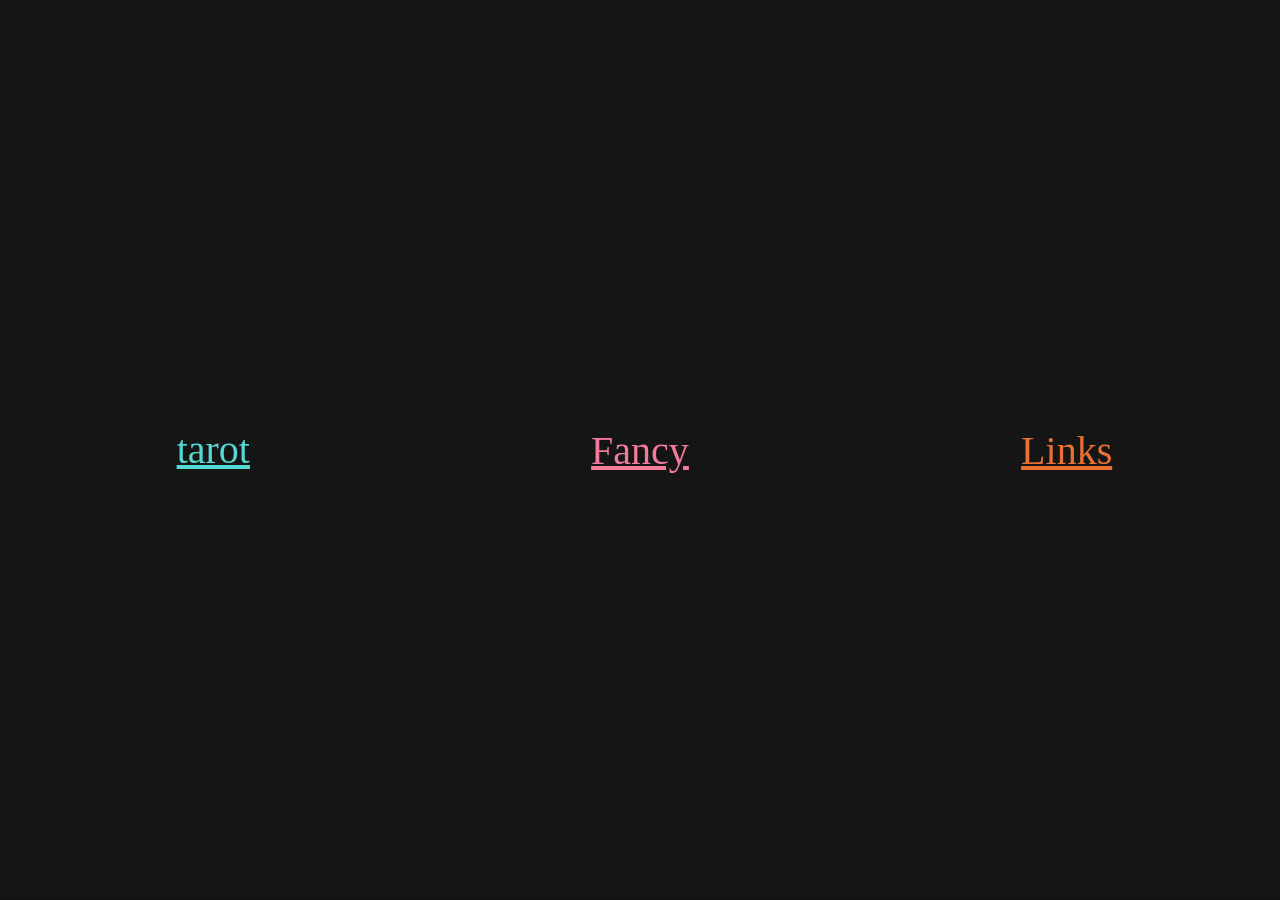
<file: index.html>
<head>
    <meta charset="UTF-8">
    <title>3-Card Tarot Spread Generator</title>
    <meta property="og:title" value="3-Card Tarot Spread Generator">
    <meta name="twitter:title" value="3-Card Tarot Spread Generator">
    <!-- boilerplate -->
    <meta name="viewport" content="width=device-width, initial-scale=1.0">
    <meta property="og:site_name" content="2GD4ME by Haley Halcyon">
    <meta name="twitter:site" content="@ItsSpelledHALEY">
    <meta name="twitter:creator" content="@ItsSpelledHALEY">
    <link rel="icon" href="https://icon-library.com/images/starwars-icon/starwars-icon-1.jpg">
    <!-- page metadata -->
    <meta name="description"
        content="Draws 3 tarot cards from the Major Arcana deck with replacement. Also simulates orientation.">
    <meta property="og:description"
        content="Draws 3 tarot cards from the Major Arcana deck with replacement. Also simulates orientation.">
    <meta name="twitter:description"
        content="Draws 3 tarot cards from the Major Arcana deck with replacement. Also simulates orientation.">
    <meta name="keywords" content="HTML,CSS,JavaScript,code demo,rng,tarot,tarot cards,fortune telling">
    <meta name="author" content="Haley Wakamatsu">
    <!-- sharable image -->
    <meta name="twitter:card" content="summary_large_image">
    <meta property="og:image" content="http://japanyoshi.github.io/tidbit/tarot.png">
    <meta name="twitter:image" content="http://japanyoshi.github.io/tidbit/tarot.png">
    <style>
	body {
  margin: 0;
  height: 100vh;
  display: grid;
  grid-template-columns: repeat(3, 1fr);
  grid-template-rows: 1fr;
}

.background-one {
  background-color: #151515;
}

.background-two {
  background-color: #151515;
}

.background-three {
  background-color: #151515;
}

.link-container {
  display: flex;
  flex-direction: column;
  justify-content: center;
  align-items: center;
  height: 100%;
  position: relative;
  z-index: 0;
}

a {
  font-family: "Bungee", cursive;
  font-size: 2.5em;
}

.link-one {
  color: #53d9d1;
  transition: color 1s cubic-bezier(0.32, 0, 0.67, 0);
  line-height: 1em;
}

.link-one:hover {
  color: #111;
  transition: color 1s cubic-bezier(0.33, 1, 0.68, 1);

  /* Thanks Chris Coyier, you got my back always. https://css-tricks.com/different-transitions-for-hover-on-hover-off/ */
}

.link-one::before {
  content: "";
  position: absolute;
  z-index: -1;
  width: 100%;
  height: 100%;
  top: 0;
  right: 0;
  background-color: #53d9d1;

  clip-path: circle(0% at 50% calc(50%));
  transition: clip-path 1s cubic-bezier(0.65, 0, 0.35, 1);
}

.link-one:hover::before {
  clip-path: circle(100% at 50% 50%);
}

.link-one::after {
  content: "";
  position: absolute;
  z-index: -1;
  width: 100%;
  height: 100%;
  top: 0;
  right: 0;
  background-color: #151515;

  clip-path: polygon(
    40% 0%,
    60% 0%,
    60% 0%,
    40% 0%,
    40% 100%,
    60% 100%,
    60% 100%,
    40% 100%
  );

  /*
  Didn't look consistently awesome enough
  across different viewing widths.
  clip-path: polygon(
    50% 50%,
    50% 50%,
    50% 50%,
    50% 50%,
    50% 50%,
    50% 50%,
    50% 50%,
    50% 50%,
    50% 50%,
    50% 50%,
    50% 50%,
    50% 50%,
    50% 50%,
    50% 50%,
    50% 50%,
    50% 50%,
    50% 50%,
    50% 50%,
    50% 50%,
    50% 50%,
    50% 50%,
    50% 50%
  );
  */
  transition: clip-path 1s cubic-bezier(0.65, 0, 0.35, 1);
}

.link-one:hover::after {
  /*
  clip-path: polygon(
    20% 45%,
    10% 40%,
    30% 30%,
    40% 35%,
    60% 35%,
    70% 30%,
    90% 40%,
    80% 45%,
    60% 35%,
    40% 35%,
    20% 45%,
    20% 55%,
    10% 60%,
    30% 70%,
    40% 65%,
    60% 65%,
    70% 70%,
    90% 60%,
    80% 55%,
    60% 65%,
    40% 65%,
    20% 55%
  );
  */
  clip-path: polygon(
    40% 10%,
    60% 10%,
    60% 35%,
    40% 35%,
    40% 90%,
    60% 90%,
    60% 65%,
    40% 65%
  );
}

.link-two {
  color: #f27b9b;
  transition: color 1s cubic-bezier(0.32, 0, 0.67, 0);
}

.link-two:hover {
  color: #111;
  transition: color 1s cubic-bezier(0.33, 1, 0.68, 1);
}

.link-two::before {
  content: "";
  position: absolute;
  z-index: -2;
  width: 100%;
  height: 100%;
  top: 0;
  right: 0;
  clip-path: polygon(
    0% -20%,
    100% -30%,
    100% -10%,
    0% 0%,
    0% 130%,
    100% 120%,
    100% 100%,
    0% 110%
  );
  background-color: #f27b9b;

  transition: clip-path 1s cubic-bezier(0.25, 1, 0.5, 1);
}

.link-two:hover::before {
  clip-path: polygon(
    0% 10%,
    100% 0%,
    100% 20%,
    0% 30%,
    0% 100%,
    100% 90%,
    100% 70%,
    0% 80%
  );
}

.link-two::after {
  content: "";
  position: absolute;
  z-index: -1;
  width: 5ch;
  height: 5ch;
  top: 50%;
  right: 50%;
  transform: translate(50%, -50%) rotate(0deg) scale(0);
  transition: transform 1s ease;

  background-color: #f27b9b;
}

.link-two:hover::after {
  transform: translate(50%, -50%) rotate(135deg) scale(1);
}

.link-three {
  color: #eb7132;
}

.link-three::after {
  content: "";
  position: absolute;
  z-index: 2;
  width: 50%;
  height: 100%;
  top: 0%;
  left: 0%;
  transform: translate(0, -50%) scaleY(0);
  transition: transform 1s ease;
  mix-blend-mode: difference;

  clip-path: polygon(
    20% 60%,
    100% 60%,
    100% 40%,
    20% 40%,
    20% 0%,
    60% 0%,
    60% 20%,
    20% 20%
  );

  background-color: #eb7132;
}

.link-three:hover::after {
  transform: translate(0, 0%) scaleY(1);
}

.link-three::before {
  content: "";
  position: absolute;
  z-index: 2;
  width: 50%;
  height: 100%;
  bottom: 0%;
  right: 0%;
  transform: translate(0, 50%) scaleY(0);
  transition: transform 1s ease;
  mix-blend-mode: difference;

  clip-path: polygon(
    80% 40%,
    0% 40%,
    0% 60%,
    80% 60%,
    80% 100%,
    40% 100%,
    40% 80%,
    80% 80%
  );

  background-color: #eb7132;
}

.link-three:hover::before {
  transform: translate(0%, 0%) scaleY(1);
}

    </style>
</head>

<body>
<div class="background-one">
  <div class="link-container">
    <a class="link-one" href="tarot.html/">tarot</a>
  </div>
</div>
<div class="background-two link-container">
  <a class="link-two" href="https://jhancock532.github.io/link-hover-effects/">Fancy</a>
</div>
<div class="background-three link-container">
  <a class="link-three" href="https://jhancock532.github.io/link-hover-effects/">Links</a>
</div>
</body>
</file>
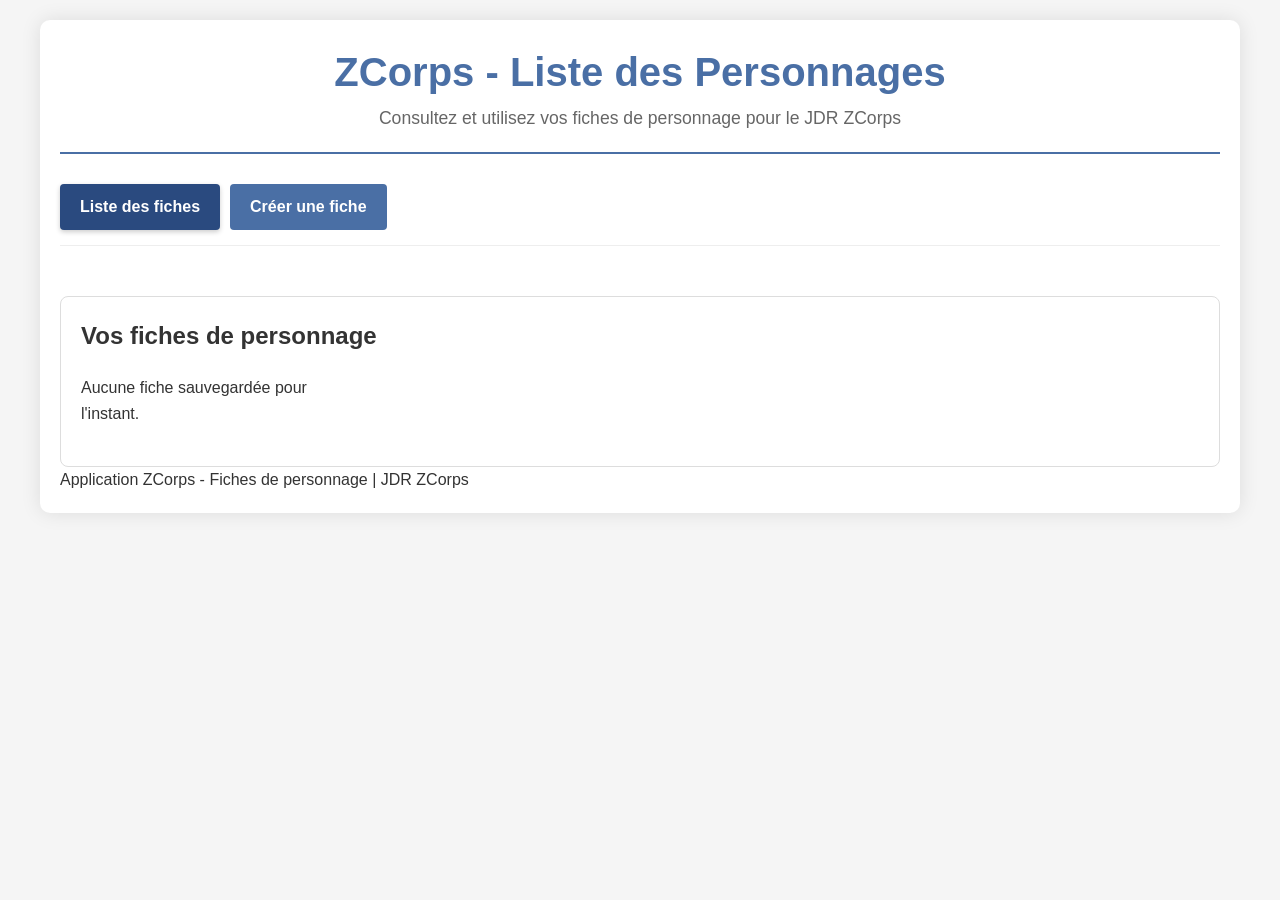
<file: zcorps/index.html>
<!DOCTYPE html>
<html lang="fr">
<head>
    <meta charset="UTF-8">
    <meta name="viewport" content="width=device-width, initial-scale=1.0">
    <meta http-equiv="refresh" content="0; url=list.html">
    <title>ZCorps - Redirection</title>
</head>
<body>
    <p>Redirection vers la page de liste des personnages...</p>
    <p><a href="list.html">Cliquez ici si vous n'êtes pas redirigé automatiquement</a></p>
    <script>
        window.location.href = 'list.html';
    </script>
</body>
</html>
</file>
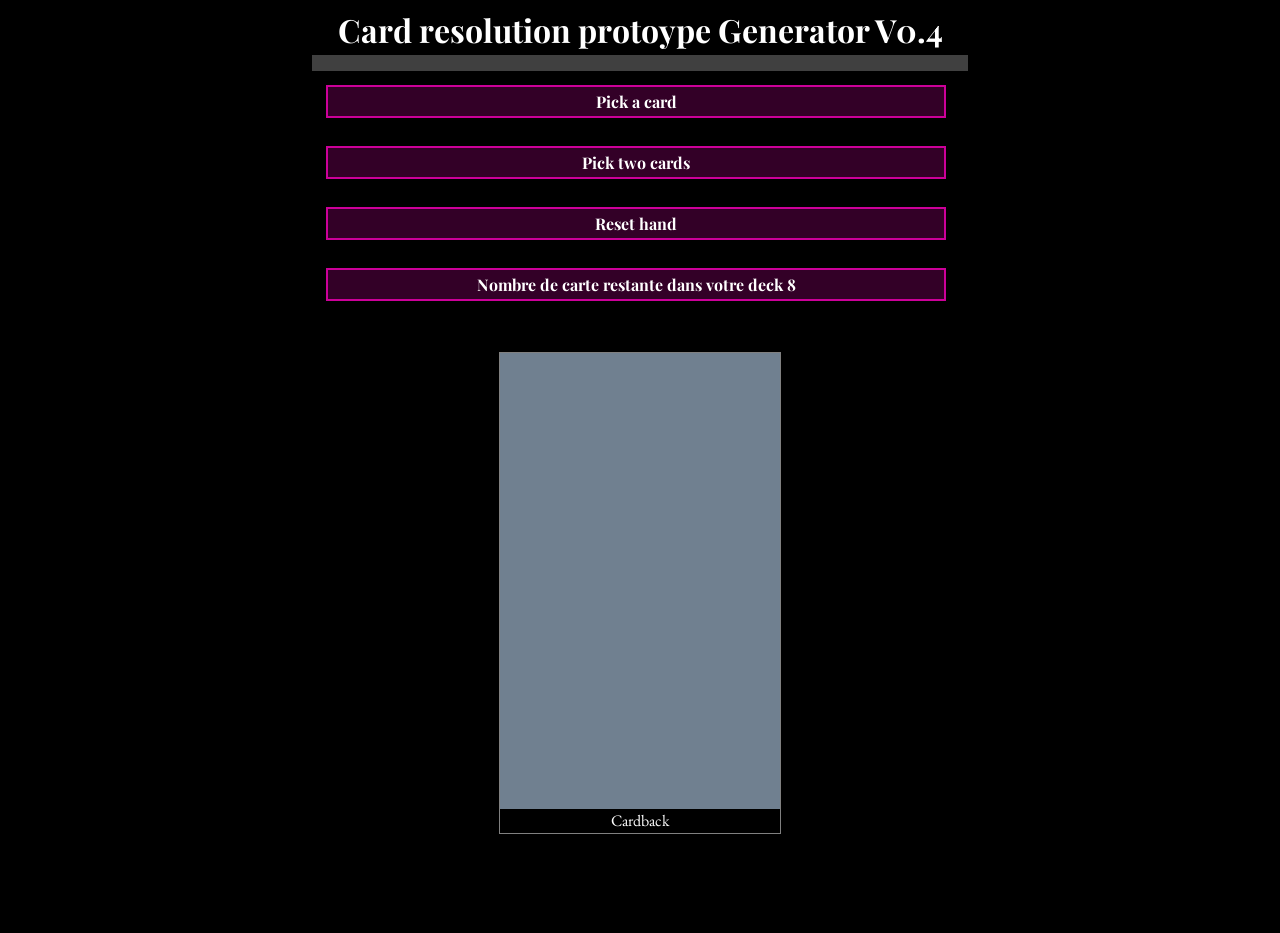
<file: tarot.html>
<head>
    <meta charset="UTF-8">
    <title>3-Card Tarot Spread Generator</title>
    <meta property="og:title" value="3-Card Tarot Spread Generator">
    <meta name="twitter:title" value="3-Card Tarot Spread Generator">
    <!-- boilerplate -->
    <meta name="viewport" content="width=device-width, initial-scale=1.0">
    <meta property="og:site_name" content="2GD4ME by Haley Halcyon">
    <meta name="twitter:site" content="@ItsSpelledHALEY">
    <meta name="twitter:creator" content="@ItsSpelledHALEY">
    <link rel="icon" href="https://icon-library.com/images/starwars-icon/starwars-icon-1.jpg">
    <!-- page metadata -->
    <meta name="description"
        content="Draws 3 tarot cards from the Major Arcana deck with replacement. Also simulates orientation.">
    <meta property="og:description"
        content="Draws 3 tarot cards from the Major Arcana deck with replacement. Also simulates orientation.">
    <meta name="twitter:description"
        content="Draws 3 tarot cards from the Major Arcana deck with replacement. Also simulates orientation.">
    <meta name="keywords" content="HTML,CSS,JavaScript,code demo,rng,tarot,tarot cards,fortune telling">
    <meta name="author" content="Haley Wakamatsu">
    <!-- sharable image -->
    <meta name="twitter:card" content="summary_large_image">
    <meta property="og:image" content="http://japanyoshi.github.io/tidbit/tarot.png">
    <meta name="twitter:image" content="http://japanyoshi.github.io/tidbit/tarot.png">
    <style>
@import url('https://fonts.googleapis.com/css?family=EB+Garamond:400,400i,700&display=swap');
@import url('https://fonts.googleapis.com/css?family=Playfair+Display:700&display=swap');

html {
  font-size: 100%;
}

body {
  background: black;
  color: white;
  font-family: EB Garamond, serif;
}

.limW {
  display: block;
  max-width: 640px;
  margin: 0 auto;
}

#intro, #desc {
  font-size: 1rem;
  text-align: left;
  margin: 0.25rem auto;
  padding: 0.5rem;
}

h1, h2, h3, h4, button {
  font-family: Playfair Display;
  font-weight: 700;
}

h1, h2 {
  text-align: center;
}

h1 {
  margin-bottom: 0;
  font-size: 2rem;
}

h2 {
  margin-top: 0.5rem;
  font-size: 1rem;
}

#result {
  text-align: center;
}

p {
  text-indent: 2em;
}

button {
  display: block;
  width: calc(100% - 1.5rem);
  font-size: 1rem;
  background: inherit;
  color: inherit;
  border: none;
  margin: 1rem 0.5rem 2rem;
  padding: 0.25rem;
  outline: 0.125rem solid rgba(255, 0, 192, 0.8);
  background: rgba(255, 0, 192, 0.2);
}

button:active {
  outline: 2px solid rgba(255, 0, 192, 1);
  background: rgba(255, 0, 192, 0.4);
}
label {
  display: block;
  text-align: center;
  width: calc(100% - 1.5rem);
  font-size: 1rem;
  background: inherit;
  color: inherit;
  border: none;
  margin: 2rem 0.5rem 2rem;
  padding: 0.25rem;
  outline: 0.125rem solid rgba(0, 192, 255, 0.8);
  background: rgba(0, 192, 255, 0.2);
}

label:active {
  outline: 2px solid rgba(0, 192, 255, 1);
  background: rgba(0, 192, 255, 0.4);
}

#outcome {
  display: block;
  overflow: hidden;
  height: auto;
}

#cards {
  display: block;
  font-size: 0;
  text-align: center;
  overflow: hidden;
}

.card {
  font-size: 1rem;
  display: inline-block;
  width: 280px;
  background: black;
  border: 1px solid rgba(255,255,255,0.5);
  margin: 2px;
  padding-bottom: 1.5rem;
}

.limW .card {
  width: 33%;
  margin: 0;
  border: 0;
  padding-bottom: 3rem;
}

.cardWrap {
  width: 100%;
  padding-bottom: 163%;
  position: relative;
}

.cardImg {
  position: absolute;
  top: 0;
  left: 0;
  right: 0;
  bottom: 0;
  background-size: contain;
  background-color: slategray;
}

.cardImg.reverse {
  transform: rotate(-180deg);
}

.cardName {
  width: 100%;
  height: 3rem;
  font-size: 1rem;
  line-height: 1.5rem;
  position: absolute;
  bottom: -3rem;
}

#intro {
  background: rgba(255,255,255, 0.25);
}
.invis, input[type=radio], label {
  display: none;
}

input[type=radio]:not(:checked) + label {
  display: block;
}

#desc {
  margin-bottom: 3rem;
}
    </style>
</head>

<body>
 <h1>Card resolution protoype Generator V0.4</h1>
    <!-- <h2>Coded by Egide (ish)</h2> -->
<!-- base on the work off  
   <h1>3-Card Tarot Spread Generator</h1>
    <h2>Coded by Haley Halcyon</h2>
-->    
    <div id="intro" class="limW">

    </div>
    <div class="limW">
    <button type="button" onClick="pickCards(1)">
      Pick a card
    </button>
	    <button type="button" onClick="pickCards(2)">
      Pick two cards
    </button>
	<button type="button" onClick="resetHand()">
      Reset hand
    </button>
	<button type="button" id="numberDeckCard" onClick="addDivCard()">
		Nombre de carte restante dans votre deck X
	</button >
	<!--
	<button type="button" onClick="genCards(1)">
      Draw 1 tarot cards
    </button>
      <input id="showBig" type="radio" name="big" value="1" onchange="showBig(true)"/><label for="showBig">Show large cards</label>
      <input id="showSmall" type="radio" name="big" value="0" onchange="showBig(false)" checked/><label for="showSmall">Fit cards in one row</label>
     --> </div>
	  
    <div id="result" class="limW">
      <h3 id="outcome"></h3>
      <div id="cards">
        <div class="card">
          <div class="cardWrap">
            <div class="cardImg"></div>
            <div class="cardName">
              Not set
            </div>
          </div>
        </div>
 <!--       <div class="card">
          <div class="cardWrap">
            <div class="cardImg"></div>
            <div class="cardName">
              Not set
            </div>
          </div>
        </div>
        <div class="card">
          <div class="cardWrap">
            <div class="cardImg"></div>
            <div class="cardName">
              Not set
            </div>
          </div>
        </div>-->
      </div>
	  
    </div>
    <div id="desc" class="limW">
      
    </div>
    <br />
    <script>
const cardPre = "https://upload.wikimedia.org/wikipedia/commons/";
const cardImg = [
  "9/90/RWS_Tarot_00_Fool.jpg",
  "d/de/RWS_Tarot_01_Magician.jpg",
  "8/88/RWS_Tarot_02_High_Priestess.jpg",
  "d/d2/RWS_Tarot_03_Empress.jpg",
  "c/c3/RWS_Tarot_04_Emperor.jpg",
  "8/8d/RWS_Tarot_05_Hierophant.jpg",
  "3/3a/TheLovers.jpg",
  "9/9b/RWS_Tarot_07_Chariot.jpg",
  "f/f5/RWS_Tarot_08_Strength.jpg",
  "4/4d/RWS_Tarot_09_Hermit.jpg",
  "3/3c/RWS_Tarot_10_Wheel_of_Fortune.jpg",
  "e/e0/RWS_Tarot_11_Justice.jpg",
  "2/2b/RWS_Tarot_12_Hanged_Man.jpg",
  "d/d7/RWS_Tarot_13_Death.jpg",
  "f/f8/RWS_Tarot_14_Temperance.jpg",
  "5/55/RWS_Tarot_15_Devil.jpg",
  "5/53/RWS_Tarot_16_Tower.jpg",
  "d/db/RWS_Tarot_17_Star.jpg",
  "7/7f/RWS_Tarot_18_Moon.jpg",
  "1/17/RWS_Tarot_19_Sun.jpg",
  "d/dd/RWS_Tarot_20_Judgement.jpg",
  "f/ff/RWS_Tarot_21_World.jpg"
];
const cardStr = [
  "The Fool",
  "The Magician",
  "The High Priestess",
  "The Empress",
  "The Emperor",
  "The Hierophant",
  "The Lovers",
  "Chariot",
  "Strength",
  "Hermit",
  "Wheel of Fortune",
  "Justice",
  "The Hanged Man",
  "Death",
  "Temperance",
  "The Devil",
  "The Tower",
  "The Star",
  "The Moon",
  "The Sun",
  "Judgment",
  "The World"
];
const oriStr = [" (Upright)", " (Reverse)"];
// set image to large
document.getElementById("result").classList.remove("limW");

//type of deck 
const STANDARD = 0;
const EUCHRE = 1;
const PINOCHLE = 2;

// Image to card correspondance
const cardToImage = {
"sg" : "d/db/RWS_Tarot_17_Star.jpg",
"s" : "c/c3/RWS_Tarot_04_Emperor.jpg",
"sd" : "d/dd/RWS_Tarot_20_Judgement.jpg",
"fa" : "2/2b/RWS_Tarot_12_Hanged_Man.jpg",
};

const cardToImageSW = {
"sg" : "https://64.media.tumblr.com/0c19e8678c19f3c6a98953957c58871b/tumblr_pnt9woVCUa1qjsznso1_500.jpg",
"s" : "https://64.media.tumblr.com/775e737c5e84e2a5f618b2c03e1bcca3/tumblr_o4g7a59AoP1qjsznso2_r1_500.jpg",
"sd" : "https://64.media.tumblr.com/4322ef768c82b48598212491a702d91d/tumblr_pn8r37f5vy1qjsznso1_500.jpg",
"fa" : "https://64.media.tumblr.com/f6c7edd0843f08607f99b297aa1dfdb4/tumblr_o5079kX7WY1qjsznso1_r3_500.jpg",
};

const cardToText = {
"sg" : "Succes adventage",
"s" : "Succes",
"sd" : "Succes desavantage",
"fa" : "Fail advantage",
};
// Succes adventage : SG ; Succes : S; Succes desavantage : SD; Fail advantage : FA
const standarsSetCardJDR = ["sg", "s", "sd", "sd", "sd", "fa", "fa", "fa"];


// //////Function zone
//create card div
function cardDiv (numberDiv){
	let cardDivtemp = document.createElement('div');
	cardDivtemp.classList.add('card');
	let cardWarpDivtemp = document.createElement('div');
	cardWarpDivtemp.classList.add('cardWrap');
	let cardImgDivtemp = document.createElement('div');
	cardImgDivtemp.classList.add('cardImg');
	let cardNameDivtemp = document.createElement('div');
	cardNameDivtemp.classList.add('cardName');
	
	cardDivtemp.appendChild(cardWarpDivtemp);
	cardWarpDivtemp.appendChild(cardImgDivtemp);
	cardWarpDivtemp.appendChild(cardNameDivtemp);
	cardNameDivtemp.appendChild(document.createTextNode('not set yet'));
	
	return cardDivtemp;
	/*        <div class="card">
          <div class="cardWrap">
            <div class="cardImg"></div>
            <div class="cardName">
              Not set
            </div>
          </div>
        </div>*/
}

// shuffle a deck 
function genDeck ( typeDeck ) {
	if (typeDeck == STANDARD){
		var oneDeck = [... standarsSetCardJDR];
	} 
  var m = oneDeck.length, t, i;

  // While there remain elements to shuffle…
  while (m) {
    // Pick a remaining element…
    i = Math.floor(Math.random() * m--);
    // And swap it with the current element.
    t = oneDeck[m];
    oneDeck[m] = oneDeck[i];
    oneDeck[i] = t;
  }
  return oneDeck;
} 

function drawCard( cardDeck ){
	return cardDeck.shift();
}
// /////End function zone
// Generate card and shuffle it --------------- 
var cardDeck = 	genDeck(STANDARD);
document.getElementById("numberDeckCard").innerHTML = "Nombre de carte restante dans votre deck "+ (cardDeck.length);
console.log("Set standars results:", standarsSetCardJDR);
console.log("Deck results:", cardDeck);
var cardHand = [];
var divs = document.querySelectorAll(".card");
  for (var i = 0; i < 1; i++) {
  var img = divs[i].querySelector(".cardImg");
    img.style.backgroundImage = "url("+"https://taroteca-studio.com/userdata/public/gfx/67ad85b1e25457a0c9dd79c8881487e0.jpg"+")";
    divs[i].querySelector(".cardName").innerText = "Cardback";
  }

var addDivCard = () => {
	//document.getElementById("cards").appendChild(cardDiv());
} 

var pickCards = (drawNumber) => {
	  for (var i = 0; i < drawNumber; i++){
		pickCard();
	  }
}
var pickCard = () => {
	console.log("cardDeck.length:", cardDeck.length);
	if(cardDeck.length>0){
		document.getElementById("result").classList.remove("hidden"); 
		//Draw a card 
		cardHand.push ( drawCard( cardDeck ) ) ;
		document.getElementById("numberDeckCard").innerHTML = "Nombre de carte restante dans votre deck "+ (cardDeck.length);
		console.log("hand card results:", cardHand);
		console.log("Deck results:", cardDeck);
		var index = 0;
		index = cardHand.length-1;
		console.log("hand length:", cardHand.length);
		/*if ( cardHand.length >1 ){
			document.getElementById("cards").appendChild(cardDiv());
		}*/
		var divs = document.querySelectorAll(".card");
		if ( cardHand.length >1 ){
			document.getElementById("cards").insertBefore(cardDiv(), divs[0]);
		}
		var divs = document.querySelectorAll(".card");
		var img = divs[0].querySelector(".cardImg");
		// img.style.backgroundImage = "url(" + cardPre + cardToImage[cardHand[index]] + ")";
		img.style.backgroundImage = "url(" +  cardToImageSW[cardHand[index]] + ")";
		divs[index].querySelector(".cardName").innerText = cardToText[cardHand[index]];
	}  
}

var resetHand = () => {
	document.getElementById("result").classList.add("hidden");
	//Draw a card 
	cardHand = [] ;
	cardDeck = 	genDeck(STANDARD);
	document.getElementById("numberDeckCard").innerHTML = "Nombre de carte restante dans votre deck "+ (cardDeck.length);
  var divs = document.querySelectorAll(".card");
  var img = divs[0].querySelector(".cardImg");
    img.style.backgroundImage = "url("+"https://taroteca-studio.com/userdata/public/gfx/67ad85b1e25457a0c9dd79c8881487e0.jpg"+")";
    divs[0].querySelector(".cardName").innerText = "Cardback"; 
	
  for (var i = 1; i < divs.length; i++) {
	
	divs[i].remove();
  }
 
}

// /////// end micka modif 
var genCards = (drawN) => {
  // There are 73920 combinations of 3 of 22*2 (for orientation) tarot cards
  // The smallest power of 2 larger than that is 131,072 or Math.pow(2,17). JS can do ints up to Math.pow(2,53), so we're safe.
  document.getElementById("result").classList.remove("hidden");
  var outcome = 0;
  while (true) {
    outcome = Math.floor(Math.pow(2,17) * Math.random());
    console.log(outcome);
    if (outcome < 73920) {
      break;
    }
  }
  
  document.getElementById("outcome").innerText = "Result #" + outcome;

  var cards = [0, 0, 0, 0, 0, 0];
 


  for (var i = 0; i < 3; i++) {
    cards[i] = outcome % (22 - i);
    outcome = Math.floor(outcome / (22 - i));
    cards[i+3] = outcome % 2;
    outcome = Math.floor(outcome / 2);
  }
  console.log("Preliminary results:", cards);
  // Adjust the results to simulate drawing with replacement.
  // The last two cards must be adjusted according to the other previous draws.
  if (cards[2] >= cards[1]) {
    cards[2]++;
  }
  if (cards[2] >= cards[0]) {
    cards[2]++;
  }
  if (cards[1] >= cards[0]) {
    cards[1]++;
  }
  console.log("Results:", cards);
  updateCardDetails(cards);
}

var updateCardDetails = cardData => {
  var divs = document.querySelectorAll(".card");
  for (var i = 0; i < 3; i++) {
  var img = divs[i].querySelector(".cardImg");
    img.style.backgroundImage = "url(" + cardPre + cardImg[cardData[i]] + ")";
    if (cardData[i+3]) {
      img.classList.add("reverse");
    } else {
      img.classList.remove("reverse");
    }
    divs[i].querySelector(".cardName").innerText = cardStr[cardData[i]] + oriStr[cardData[i+3]];
  }
}

var showBig = big => {
  if (big) {
    document.getElementById("result").classList.remove("limW");
  } else {
    document.getElementById("result").classList.add("limW");
    }
}
    </script>
</body>
</file>
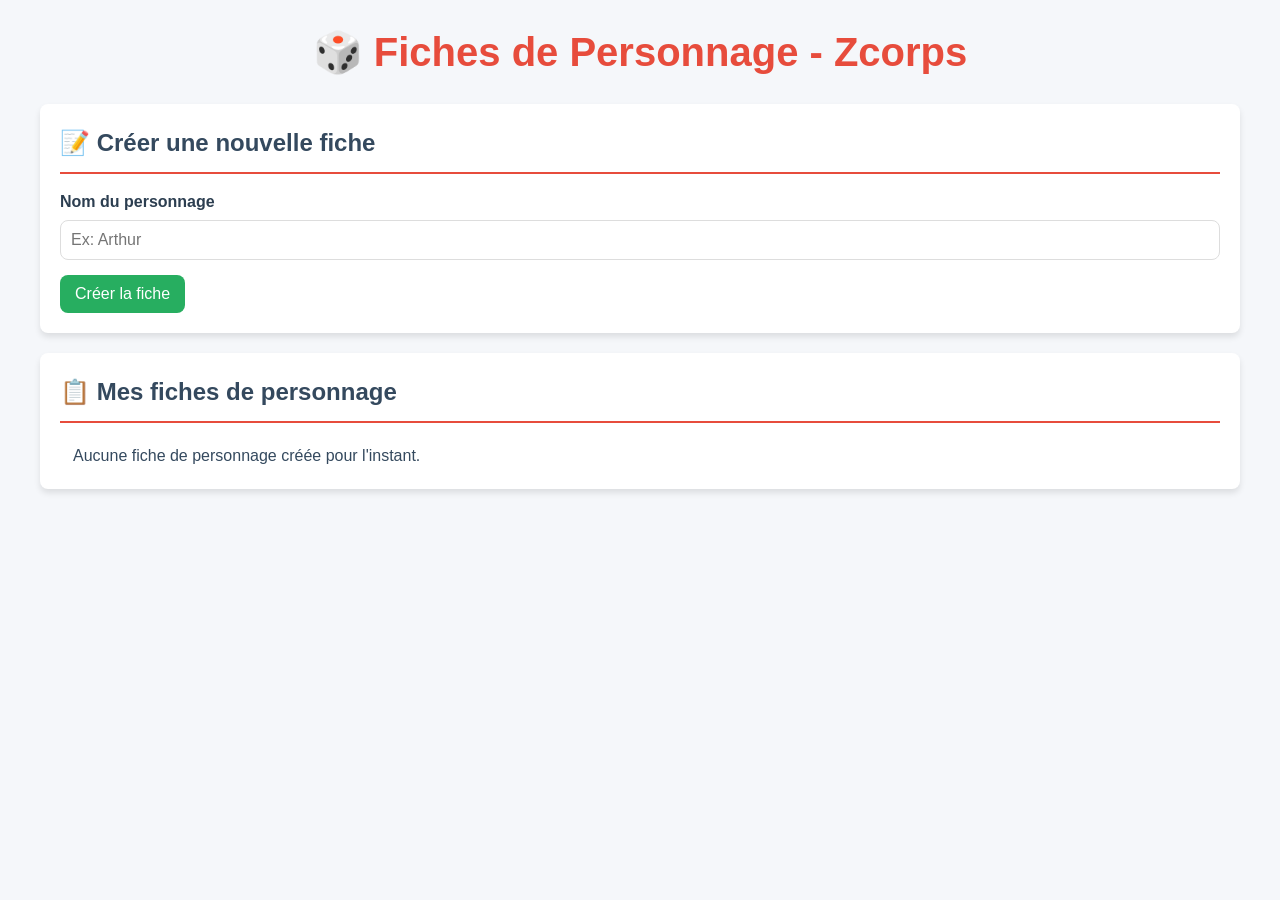
<file: zcorps_fiche_V1.html>
<!DOCTYPE html>
<html lang="fr">
<head>
    <meta charset="UTF-8">
    <meta name="viewport" content="width=device-width, initial-scale=1.0">
    <title>Fiche de Personnage - Zcorps</title>
    <style>
        :root {
            --primary-color: #2c3e50;
            --secondary-color: #34495e;
            --accent-color: #e74c3c;
            --light-color: #ecf0f1;
            --success-color: #27ae60;
            --warning-color: #f39c12;
            --danger-color: #e74c3c;
            --border-radius: 8px;
            --box-shadow: 0 4px 6px rgba(0, 0, 0, 0.1);
        }

        * {
            margin: 0;
            padding: 0;
            box-sizing: border-box;
        }

        body {
            font-family: 'Segoe UI', Tahoma, Geneva, Verdana, sans-serif;
            background-color: #f5f7fa;
            color: var(--primary-color);
            line-height: 1.6;
            padding: 20px;
        }

        .container {
            max-width: 1200px;
            margin: 0 auto;
        }

        h1 {
            text-align: center;
            color: var(--accent-color);
            margin-bottom: 20px;
            font-size: 2.5rem;
        }

        h2 {
            color: var(--secondary-color);
            margin-bottom: 15px;
            font-size: 1.5rem;
            border-bottom: 2px solid var(--accent-color);
            padding-bottom: 10px;
        }

        h3 {
            color: var(--primary-color);
            margin-bottom: 10px;
            font-size: 1.2rem;
        }

        .card {
            background-color: white;
            border-radius: var(--border-radius);
            box-shadow: var(--box-shadow);
            padding: 20px;
            margin-bottom: 20px;
        }

        .character-sheet {
            display: grid;
            grid-template-columns: 1fr 2fr;
            gap: 20px;
        }

        @media (max-width: 900px) {
            .character-sheet {
                grid-template-columns: 1fr;
            }
        }

        .section {
            margin-bottom: 20px;
        }

        .form-group {
            margin-bottom: 15px;
        }

        label {
            display: block;
            margin-bottom: 5px;
            font-weight: bold;
        }

        input[type="text"],
        input[type="number"],
        select {
            width: 100%;
            padding: 10px;
            border: 1px solid #ddd;
            border-radius: var(--border-radius);
            font-size: 1rem;
        }

        input[type="number"] {
            -moz-appearance: textfield;
        }

        input[type="number"]::-webkit-outer-spin-button,
        input[type="number"]::-webkit-inner-spin-button {
            -webkit-appearance: none;
            margin: 0;
        }

        .dice-input {
            width: 60px;
            text-align: center;
        }

        .characteristic-list,
        .skill-list {
            display: grid;
            grid-template-columns: repeat(auto-fill, minmax(250px, 1fr));
            gap: 10px;
        }

        .characteristic-item,
        .skill-item {
            display: flex;
            justify-content: space-between;
            align-items: center;
            padding: 10px;
            background-color: var(--light-color);
            border-radius: var(--border-radius);
            transition: background-color 0.3s;
        }

        .characteristic-item:hover,
        .skill-item:hover {
            background-color: #dfe6e9;
        }

        .characteristic-item .name,
        .skill-item .name {
            font-weight: bold;
            flex: 1;
        }

        .characteristic-item .value,
        .skill-item .value {
            display: flex;
            align-items: center;
            gap: 10px;
        }

        .skill-item .value {
            cursor: pointer;
        }

        .skill-item .value:hover {
            color: var(--accent-color);
        }

        .dice-roller {
            display: flex;
            align-items: center;
            gap: 5px;
        }

        .dice-icon {
            font-size: 1.2rem;
            cursor: pointer;
            color: var(--accent-color);
        }

        .points-info {
            display: flex;
            justify-content: space-between;
            margin-top: 10px;
            font-size: 0.9rem;
            color: var(--secondary-color);
        }

        .points-used {
            font-weight: bold;
        }

        .points-remaining {
            font-weight: bold;
            color: var(--success-color);
        }

        .points-remaining.warning {
            color: var(--warning-color);
        }

        .points-remaining.danger {
            color: var(--danger-color);
        }

        .btn {
            padding: 10px 15px;
            border: none;
            border-radius: var(--border-radius);
            cursor: pointer;
            font-size: 1rem;
            transition: background-color 0.3s;
        }

        .btn-primary {
            background-color: var(--primary-color);
            color: white;
        }

        .btn-primary:hover {
            background-color: var(--secondary-color);
        }

        .btn-success {
            background-color: var(--success-color);
            color: white;
        }

        .btn-success:hover {
            background-color: #219653;
        }

        .btn-danger {
            background-color: var(--danger-color);
            color: white;
        }

        .btn-danger:hover {
            background-color: #c0392b;
        }

        .btn-group {
            display: flex;
            gap: 10px;
            margin-top: 10px;
        }

        .modal {
            display: none;
            position: fixed;
            top: 0;
            left: 0;
            width: 100%;
            height: 100%;
            background-color: rgba(0, 0, 0, 0.5);
            z-index: 1000;
            justify-content: center;
            align-items: center;
        }

        .modal-content {
            background-color: white;
            padding: 20px;
            border-radius: var(--border-radius);
            max-width: 500px;
            width: 90%;
            max-height: 80vh;
            overflow-y: auto;
        }

        .modal-header {
            display: flex;
            justify-content: space-between;
            align-items: center;
            margin-bottom: 15px;
        }

        .modal-close {
            font-size: 1.5rem;
            cursor: pointer;
            color: var(--secondary-color);
        }

        .modal-close:hover {
            color: var(--danger-color);
        }

        .dice-result {
            display: flex;
            flex-wrap: wrap;
            gap: 5px;
            margin-top: 10px;
            justify-content: center;
        }

        .dice {
            width: 40px;
            height: 40px;
            background-color: white;
            border: 2px solid var(--primary-color);
            border-radius: var(--border-radius);
            display: flex;
            justify-content: center;
            align-items: center;
            font-size: 1.2rem;
            font-weight: bold;
        }

        .dice.total {
            background-color: var(--accent-color);
            color: white;
            border-color: var(--accent-color);
        }

        .character-list {
            display: grid;
            grid-template-columns: repeat(auto-fill, minmax(300px, 1fr));
            gap: 20px;
            margin-top: 20px;
        }

        .character-card {
            background-color: white;
            border-radius: var(--border-radius);
            box-shadow: var(--box-shadow);
            padding: 15px;
            cursor: pointer;
            transition: transform 0.3s, box-shadow 0.3s;
        }

        .character-card:hover {
            transform: translateY(-5px);
            box-shadow: 0 6px 12px rgba(0, 0, 0, 0.15);
        }

        .character-card .name {
            font-weight: bold;
            margin-bottom: 10px;
            color: var(--primary-color);
        }

        .character-card .characteristics {
            display: flex;
            flex-wrap: wrap;
            gap: 5px;
            margin-bottom: 10px;
        }

        .character-card .char-item {
            background-color: var(--light-color);
            padding: 5px 10px;
            border-radius: var(--border-radius);
            font-size: 0.8rem;
        }

        .character-card .skills-count {
            font-size: 0.9rem;
            color: var(--secondary-color);
        }

        .hidden {
            display: none;
        }

        .success-message {
            background-color: var(--success-color);
            color: white;
            padding: 10px;
            border-radius: var(--border-radius);
            margin-bottom: 15px;
            text-align: center;
        }

        .error-message {
            background-color: var(--danger-color);
            color: white;
            padding: 10px;
            border-radius: var(--border-radius);
            margin-bottom: 15px;
            text-align: center;
        }

        .skill-selector {
            margin-bottom: 15px;
        }

        .skill-selector select {
            width: 100%;
            margin-bottom: 10px;
        }

        .skill-selector .btn {
            width: 100%;
        }
    </style>
</head>
<body>
    <div class="container">
        <h1>🎲 Fiches de Personnage - Zcorps</h1>

        <div id="message-container"></div>

        <div class="card">
            <h2>📝 Créer une nouvelle fiche</h2>
            <div class="form-group">
                <label for="character-name">Nom du personnage</label>
                <input type="text" id="character-name" placeholder="Ex: Arthur">
            </div>
            <div class="btn-group">
                <button class="btn btn-success" onclick="createCharacter()">Créer la fiche</button>
            </div>
        </div>

        <div class="card hidden" id="character-sheet-container">
            <h2 id="sheet-title">Fiche de <span id="sheet-character-name"></span></h2>
            
            <div class="character-sheet">
                <div>
                    <div class="section">
                        <h3>📊 Caractéristiques</h3>
                        <p style="margin-bottom: 10px; font-size: 0.9rem;">
                            <strong>Règles :</strong> 6D à répartir (2D par défaut).
                        </p>
                        <div class="characteristic-list" id="characteristics-list"></div>
                        <div class="points-info">
                            <span>Points utilisés : <span class="points-used" id="characteristics-used">0</span>D</span>
                            <span>Points restants : <span class="points-remaining" id="characteristics-remaining">6</span>D</span>
                        </div>
                    </div>

                    <div class="section">
                        <h3>🎯 Compétences</h3>
                        <p style="margin-bottom: 10px; font-size: 0.9rem;">
                            <strong>Règles :</strong> 12 compétences ouvertes (1D par défaut) + 7D à répartir.
                        </p>
                        <div class="skill-selector">
                            <label for="new-skill">Ajouter une compétence</label>
                            <select id="new-skill">
                                <option value="">-- Sélectionnez une compétence --</option>
                            </select>
                            <button class="btn btn-primary" onclick="addSkill()">Ajouter</button>
                        </div>
                        <div class="skill-list" id="skills-list"></div>
                        <div class="points-info">
                            <span>Compétences ouvertes : <span id="skills-count">0</span>/12</span>
                            <span>Points utilisés : <span class="points-used" id="skills-used">0</span>D</span>
                            <span>Points restants : <span class="points-remaining" id="skills-remaining">7</span>D</span>
                        </div>
                    </div>

                    <div class="btn-group">
                        <button class="btn btn-primary" onclick="saveCharacter()">Sauvegarder</button>
                        <button class="btn btn-danger" onclick="deleteCharacter()">Supprimer</button>
                        <button class="btn btn-secondary" onclick="exportCharacter()">Exporter</button>
                        <button class="btn btn-secondary" onclick="backToList()">Retour</button>
                    </div>
                </div>
            </div>
        </div>

        <div class="card" id="character-list-container">
            <h2>📋 Mes fiches de personnage</h2>
            <div class="character-list" id="character-list"></div>
        </div>
    </div>

    <!-- Modal pour les résultats de dés -->
    <div class="modal" id="dice-modal">
        <div class="modal-content">
            <div class="modal-header">
                <h3 id="dice-modal-title">Résultat du lancer</h3>
                <span class="modal-close" onclick="closeDiceModal()">&times;</span>
            </div>
            <div id="dice-modal-content"></div>
        </div>
    </div>

    <script>
        // Données des caractéristiques et compétences
        const characteristics = {
            agilite: { name: "Agilité", description: "Équilibre, rapidité, souplesse et capacités motrices." },
            adresse: { name: "Adresse", description: "Coordination œil-main, manipulation d'objets." },
            puissance: { name: "Puissance", description: "Résistance aux dégâts et puissance physique." },
            connaissances: { name: "Connaissances", description: "Capacité à mémoriser, apprendre et savoir." },
            perception: { name: "Perception", description: "Vivacité d'esprit et attention aux détails." },
            presence: { name: "Présence", description: "Force émotionnelle, charisme et volonté." }
        };

        const skills = {
            agilite: [
                { id: "acrobaties", name: "Acrobaties", description: "Gymnastique, équilibre, danse, chutes en arts martiaux." },
                { id: "bagarre", name: "Bagarre", description: "Combat à mains nues." },
                { id: "contorsion", name: "Contorsion", description: "S'échapper de liens physiques." },
                { id: "discretion", name: "Discrétion", description: "Se déplacer silencieusement et éviter les détections." },
                { id: "equitation", name: "Équitation", description: "Contrôler et monter des montures." },
                { id: "esquive", name: "Esquive", description: "Éviter une attaque ou un piège." },
                { id: "grimper", name: "Grimper", description: "Escalader diverses surfaces." },
                { id: "melee", name: "Mêlée", description: "Utiliser des armes de mêlée." },
                { id: "sauter", name: "Sauter", description: "Sauter par-dessus des obstacles." }
            ],
            adresse: [
                { id: "armes_a_feu", name: "Armes à feu", description: "Tirer avec des armes à feu de tout type." },
                { id: "arme_de_jet", name: "Arme de jet", description: "Combattre avec des armes de jet." },
                { id: "crochetage", name: "Crochetage", description: "Ouvrir une serrure mécanique ou un coffre." },
                { id: "dextérité", name: "Dextérité", description: "Faire les poches, prestidigitation." },
                { id: "lancer", name: "Lancer", description: "Toucher une cible avec un objet lancé." },
                { id: "pilotage", name: "Pilotage", description: "Utiliser tous types de véhicules." },
                { id: "réparer", name: "Réparer", description: "Créer, réparer ou modifier des gadgets." }
            ],
            puissance: [
                { id: "courir", name: "Courir", description: "Se déplacer rapidement en évitant les obstacles." },
                { id: "endurance", name: "Endurance", description: "Résistance à la douleur et au poison." },
                { id: "nager", name: "Nager", description: "Se déplacer et survivre dans l'eau." },
                { id: "soulever", name: "Soulever", description: "Déplacer des objets lourds." }
            ],
            connaissances: [
                { id: "affaires", name: "Affaires", description: "Connaissances des pratiques commerciales." },
                { id: "contrefacon", name: "Contrefaçon", description: "Créer ou remarquer des données fausses." },
                { id: "demolition", name: "Démolition", description: "Utiliser des explosifs." },
                { id: "electronique", name: "Électronique", description: "Utiliser et inventer de l'équipement électronique." },
                { id: "erudition", name: "Érudition", description: "Savoir et éducation dans divers domaines." },
                { id: "informatique", name: "Informatique", description: "Programmer et utiliser des ordinateurs." },
                { id: "langues", name: "Langues", description: "Capacité à utiliser divers langages." },
                { id: "medecine", name: "Médecine", description: "Premiers secours et procédures médicales." },
                { id: "navigation", name: "Navigation", description: "Déterminer une trajectoire." },
                { id: "securite", name: "Sécurité", description: "Installer ou pirater des systèmes de sécurité." },
                { id: "sciences_occultes", name: "Sciences occultes", description: "Connaissances ésotériques." }
            ],
            perception: [
                { id: "art", name: "Art", description: "Créer des œuvres d'art." },
                { id: "camouflage", name: "Camouflage", description: "Se cacher ou dissimuler des objets." },
                { id: "chercher", name: "Chercher", description: "Retrouver des objets ou personnes dissimulées." },
                { id: "connaissance_de_la_rue", name: "Connaissance de la Rue", description: "Trouver des informations dans un environnement urbain." },
                { id: "investigation", name: "Investigation", description: "Recueillir des informations et analyser des données." },
                { id: "jeux", name: "Jeux", description: "Jouer aux jeux de stratégie et de hasard." },
                { id: "pister", name: "Pister", description: "Suivre une personne ou un animal." },
                { id: "survie", name: "Survie", description: "Savoir survivre en pleine nature." }
            ],
            presence: [
                { id: "charmer", name: "Charmer", description: "Influencer une tierce personne par la flatterie ou la séduction." },
                { id: "commander", name: "Commander", description: "Coordonner les actions d'une équipe." },
                { id: "deguisement", name: "Déguisement", description: "Altérer ses traits pour ressembler à quelqu'un d'autre." },
                { id: "dressage", name: "Dressage", description: "Contrôler les animaux." },
                { id: "empathie", name: "Empathie", description: "Identifier les émotions d'autrui." },
                { id: "escroquerie", name: "Escroquerie", description: "Mentir, bluffer ou tromper les autres." },
                { id: "intimidation", name: "Intimidation", description: "Influencer autrui par la peur ou les menaces." },
                { id: "persuasion", name: "Persuasion", description: "Influencer par la diplomatie ou la négociation." },
                { id: "volonte", name: "Volonté", description: "Supporter le stress, la tentation ou les attaques mentales." }
            ]
        };

        // Variable globale pour la fiche en cours
        let currentCharacter = null;
        let characters = [];

        // Initialisation
        document.addEventListener('DOMContentLoaded', function() {
            loadCharacters();
            populateSkillSelect();
        });

        // Charger les fiches sauvegardées
        function loadCharacters() {
            const savedCharacters = localStorage.getItem('zcorps_characters');
            if (savedCharacters) {
                characters = JSON.parse(savedCharacters);
            }
            displayCharacterList();
        }

        // Afficher la liste des fiches
        function displayCharacterList() {
            const listContainer = document.getElementById('character-list');
            listContainer.innerHTML = '';

            if (characters.length === 0) {
                listContainer.innerHTML = '<p style="text-align: center; color: var(--secondary-color);">Aucune fiche de personnage créée pour l\'instant.</p>';
                return;
            }

            characters.forEach(character => {
                const card = document.createElement('div');
                card.className = 'character-card';
                card.onclick = () => loadCharacter(character.id);

                const charItemHTML = Object.entries(character.characteristics)
                    .map(([key, value]) => `<span class="char-item">${characteristics[key].name}: ${value}D</span>`)
                    .join('');

                card.innerHTML = `
                    <div class="name">${character.name}</div>
                    <div class="characteristics">${charItemHTML}</div>
                    <div class="skills-count">${Object.keys(character.skills).length} compétences</div>
                `;

                listContainer.appendChild(card);
            });
        }

        // Remplir le sélecteur de compétences
        function populateSkillSelect() {
            const select = document.getElementById('new-skill');
            select.innerHTML = '<option value="">-- Sélectionnez une compétence --</option>';

            Object.entries(skills).forEach(([charId, skillList]) => {
                skillList.forEach(skill => {
                    const option = document.createElement('option');
                    option.value = `${charId}|${skill.id}`;
                    option.textContent = `${characteristics[charId].name} - ${skill.name}`;
                    select.appendChild(option);
                });
            });
        }

        // Créer une nouvelle fiche
        function createCharacter() {
            const nameInput = document.getElementById('character-name');
            const name = nameInput.value.trim();

            if (!name) {
                showMessage('Veuillez entrer un nom pour le personnage.', 'error');
                return;
            }

            // Vérifier si le nom existe déjà
            if (characters.some(c => c.name === name)) {
                showMessage('Un personnage avec ce nom existe déjà.', 'error');
                return;
            }

            // Créer une nouvelle fiche
            const newCharacter = {
                id: Date.now().toString(),
                name: name,
                characteristics: {
                    agilite: 2,
                    adresse: 2,
                    puissance: 2,
                    connaissances: 2,
                    perception: 2,
                    presence: 2
                },
                skills: {},
                createdAt: new Date().toISOString()
            };

            currentCharacter = newCharacter;
            characters.push(currentCharacter);

            // Afficher la fiche
            showCharacterSheet();
            updateCharacteristicsDisplay();
            updateSkillsDisplay();

            // Réinitialiser le champ de nom
            nameInput.value = '';
        }

        // Charger une fiche existante
        function loadCharacter(id) {
            currentCharacter = characters.find(c => c.id === id);
            if (currentCharacter) {
                showCharacterSheet();
                updateCharacteristicsDisplay();
                updateSkillsDisplay();
            }
        }

        // Afficher la fiche de personnage
        function showCharacterSheet() {
            document.getElementById('character-sheet-container').classList.remove('hidden');
            document.getElementById('character-list-container').classList.add('hidden');
            document.getElementById('sheet-character-name').textContent = currentCharacter.name;
            document.getElementById('sheet-title').textContent = `Fiche de ${currentCharacter.name}`;
        }

        // Retour à la liste
        function backToList() {
            document.getElementById('character-sheet-container').classList.add('hidden');
            document.getElementById('character-list-container').classList.remove('hidden');
            currentCharacter = null;
        }

        // Mettre à jour l'affichage des caractéristiques
        function updateCharacteristicsDisplay() {
            const listContainer = document.getElementById('characteristics-list');
            listContainer.innerHTML = '';

            let totalUsed = 0;
            Object.entries(currentCharacter.characteristics).forEach(([key, value]) => {
                totalUsed += value;

                const item = document.createElement('div');
                item.className = 'characteristic-item';

                item.innerHTML = `
                    <span class="name">${characteristics[key].name}</span>
                    <span class="value">
                        <input type="number" 
                               class="dice-input" 
                               value="${value}" 
                               min="0" 
                               max="6"
                               onchange="updateCharacteristic('${key}', this.value)">
                        D
                    </span>
                `;

                listContainer.appendChild(item);
            });

            const totalRemaining = 6 - (totalUsed - 12); // 2D par défaut pour 6 caractéristiques = 12D
            document.getElementById('characteristics-used').textContent = totalUsed;
            document.getElementById('characteristics-remaining').textContent = totalRemaining;

            // Mettre à jour la classe en fonction des points restants
            const remainingSpan = document.getElementById('characteristics-remaining');
            remainingSpan.className = 'points-remaining';
            if (totalRemaining < 0) {
                remainingSpan.classList.add('danger');
            } else if (totalRemaining === 0) {
                remainingSpan.classList.add('warning');
            }
        }

        // Mettre à jour une caractéristique
        function updateCharacteristic(key, value) {
            const numValue = parseInt(value) || 0;
            if (numValue < 0 || numValue > 6) {
                showMessage('Les caractéristiques doivent être comprises entre 0 et 6.', 'error');
                updateCharacteristicsDisplay(); // Réafficher pour réinitialiser
                return;
            }

            currentCharacter.characteristics[key] = numValue;
            updateCharacteristicsDisplay();
        }

        // Mettre à jour l'affichage des compétences
        function updateSkillsDisplay() {
            const listContainer = document.getElementById('skills-list');
            listContainer.innerHTML = '';

            let totalUsed = 0;
            const skillCount = Object.keys(currentCharacter.skills).length;

            Object.entries(currentCharacter.skills).forEach(([skillId, value]) => {
                const [charId, skillKey] = skillId.split('|');
                const skill = skills[charId].find(s => s.id === skillKey);
                if (!skill) return;

                totalUsed += (value - 1); // 1D par défaut

                const item = document.createElement('div');
                item.className = 'skill-item';

                item.innerHTML = `
                    <span class="name">${skill.name}</span>
                    <span class="value" onclick="rollDice('${charId}', '${skillKey}')">
                        <span class="dice-roller">
                            <input type="number" 
                                   class="dice-input" 
                                   value="${value}" 
                                   min="1" 
                                   max="6"
                                   onchange="updateSkill('${charId}|${skillKey}', this.value)">
                            D
                            <span class="dice-icon">🎲</span>
                        </span>
                    </span>
                `;

                listContainer.appendChild(item);
            });

            document.getElementById('skills-count').textContent = skillCount;
            document.getElementById('skills-used').textContent = totalUsed + skillCount; // totalUsed = points supplémentaires
            document.getElementById('skills-remaining').textContent = 7 - totalUsed;

            // Mettre à jour la classe en fonction des points restants
            const remainingSpan = document.getElementById('skills-remaining');
            remainingSpan.className = 'points-remaining';
            if (7 - totalUsed < 0) {
                remainingSpan.classList.add('danger');
            } else if (7 - totalUsed === 0) {
                remainingSpan.classList.add('warning');
            }

            // Mettre à jour le sélecteur de compétences (désactiver celles déjà choisies)
            updateSkillSelect();
        }

        // Mettre à jour le sélecteur de compétences
        function updateSkillSelect() {
            const select = document.getElementById('new-skill');
            const options = select.querySelectorAll('option');

            options.forEach(option => {
                if (option.value) {
                    const [charId, skillKey] = option.value.split('|');
                    const skillId = `${charId}|${skillKey}`;
                    if (currentCharacter.skills[skillId]) {
                        option.disabled = true;
                    } else {
                        option.disabled = false;
                    }
                }
            });

            // Désactiver si 12 compétences déjà choisies
            if (Object.keys(currentCharacter.skills).length >= 12) {
                select.disabled = true;
                document.querySelector('.skill-selector .btn').disabled = true;
            } else {
                select.disabled = false;
                document.querySelector('.skill-selector .btn').disabled = false;
            }
        }

        // Ajouter une compétence
        function addSkill() {
            const select = document.getElementById('new-skill');
            const value = select.value;

            if (!value) {
                showMessage('Veuillez sélectionner une compétence.', 'error');
                return;
            }

            if (Object.keys(currentCharacter.skills).length >= 12) {
                showMessage('Vous avez déjà 12 compétences ouvertes.', 'error');
                return;
            }

            // Vérifier si la compétence est déjà ajoutée
            if (currentCharacter.skills[value]) {
                showMessage('Cette compétence est déjà ajoutée.', 'error');
                return;
            }

            // Ajouter la compétence avec 1D par défaut
            currentCharacter.skills[value] = 1;
            updateSkillsDisplay();
            select.value = '';
        }

        // Mettre à jour une compétence
        function updateSkill(skillId, value) {
            const numValue = parseInt(value) || 1;
            if (numValue < 1 || numValue > 6) {
                showMessage('Les compétences doivent être comprises entre 1 et 6.', 'error');
                updateSkillsDisplay(); // Réafficher pour réinitialiser
                return;
            }

            currentCharacter.skills[skillId] = numValue;
            updateSkillsDisplay();
        }

        // Lancer les dés pour une compétence
        function rollDice(charId, skillKey) {
            const skillId = `${charId}|${skillKey}`;
            const skillValue = currentCharacter.skills[skillId] || 0;
            const charValue = currentCharacter.characteristics[charId] || 0;
            const totalDice = skillValue + charValue;

            if (totalDice <= 0) {
                showMessage('Impossible de lancer des dés avec une valeur de 0.', 'error');
                return;
            }

            // Lancer les dés
            const results = [];
            for (let i = 0; i < totalDice; i++) {
                results.push(Math.floor(Math.random() * 6) + 1);
            }

            const sum = results.reduce((a, b) => a + b, 0);

            // Afficher les résultats dans la modale
            const modal = document.getElementById('dice-modal');
            const modalTitle = document.getElementById('dice-modal-title');
            const modalContent = document.getElementById('dice-modal-content');

            const skill = skills[charId].find(s => s.id === skillKey);
            modalTitle.textContent = `${skill.name} (${characteristics[charId].name})`;

            let diceHTML = `<p style="text-align: center; margin-bottom: 15px;">
                <strong>${totalDice}D6</strong> (${skillValue}D compétence + ${charValue}D caractéristique)
            </p>`;

            diceHTML += '<div class="dice-result">';
            results.forEach(result => {
                diceHTML += `<div class="dice">${result}</div>`;
            });
            diceHTML += `<div class="dice total">${sum}</div>`;
            diceHTML += '</div>';

            diceHTML += `<p style="text-align: center; margin-top: 15px; font-weight: bold;">Total : ${sum}</p>`;

            modalContent.innerHTML = diceHTML;
            modal.style.display = 'flex';
        }

        // Fermer la modale des dés
        function closeDiceModal() {
            document.getElementById('dice-modal').style.display = 'none';
        }

        // Sauvegarder la fiche
        function saveCharacter() {
            // Vérifier les points des caractéristiques
            const charTotal = Object.values(currentCharacter.characteristics).reduce((a, b) => a + b, 0);
            if (charTotal !== 12 + 6) { // 2D par défaut * 6 + 6D à répartir
                showMessage('Vous devez répartir exactement 6D supplémentaires pour les caractéristiques (total = 18D).', 'error');
                return;
            }

            // Vérifier les points des compétences
            const skillTotal = Object.values(currentCharacter.skills).reduce((a, b) => a + (b - 1), 0);
            if (skillTotal > 7) {
                showMessage('Vous ne pouvez pas dépasser 7D supplémentaires pour les compétences.', 'error');
                return;
            }

            if (Object.keys(currentCharacter.skills).length < 12) {
                showMessage('Vous devez choisir 12 compétences.', 'error');
                return;
            }

            // Sauvegarder dans le localStorage
            localStorage.setItem('zcorps_characters', JSON.stringify(characters));
            showMessage('Fiche sauvegardée avec succès !', 'success');
            displayCharacterList();
        }

        // Supprimer la fiche
        function deleteCharacter() {
            if (!currentCharacter) return;

            if (confirm(`Voulez-vous vraiment supprimer la fiche de ${currentCharacter.name} ?`)) {
                characters = characters.filter(c => c.id !== currentCharacter.id);
                localStorage.setItem('zcorps_characters', JSON.stringify(characters));
                showMessage('Fiche supprimée avec succès.', 'success');
                backToList();
                displayCharacterList();
            }
        }

        // Exporter la fiche
        function exportCharacter() {
            if (!currentCharacter) return;

            const dataStr = JSON.stringify(currentCharacter, null, 2);
            const dataBlob = new Blob([dataStr], { type: 'application/json' });
            const url = URL.createObjectURL(dataBlob);

            const link = document.createElement('a');
            link.href = url;
            link.download = `${currentCharacter.name.replace(/\s+/g, '_')}_zcorps.json`;
            document.body.appendChild(link);
            link.click();
            document.body.removeChild(link);
            URL.revokeObjectURL(url);

            showMessage('Fiche exportée avec succès !', 'success');
        }

        // Afficher un message
        function showMessage(message, type) {
            const container = document.getElementById('message-container');
            container.innerHTML = `<div class="${type}-message">${message}</div>`;

            // Supprimer le message après 5 secondes
            setTimeout(() => {
                container.innerHTML = '';
            }, 5000);
        }

        // Fermer la modale en cliquant à l'extérieur
        window.onclick = function(event) {
            const modal = document.getElementById('dice-modal');
            if (event.target === modal) {
                closeDiceModal();
            }
        }
    </script>
</body>
</html>
</file>
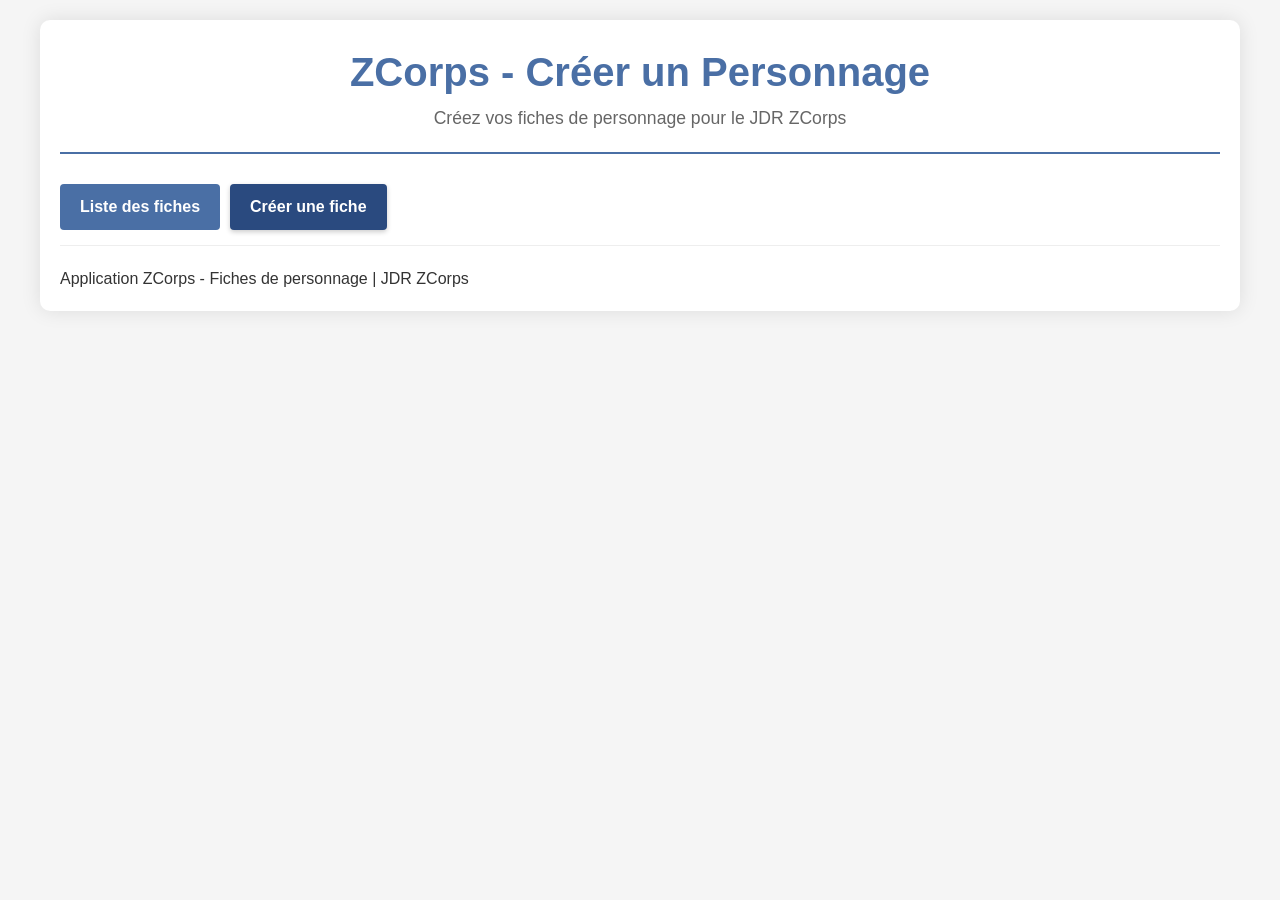
<file: zcorps/create.html>
<!DOCTYPE html>
<html lang="fr">
<head>
    <meta charset="UTF-8">
    <meta name="viewport" content="width=device-width, initial-scale=1.0">
    <title>ZCorps - Créer un Personnage</title>
    <link rel="stylesheet" href="styles.css">
</head>
<body>
    <div class="container">
        <header>
            <h1>ZCorps - Créer un Personnage</h1>
            <p>Créez vos fiches de personnage pour le JDR ZCorps</p>
        </header>

        <main>
            <nav class="main-nav">
                <a href="list.html" class="nav-btn">Liste des fiches</a>
                <a href="create.html" class="nav-btn active">Créer une fiche</a>
            </nav>

            <!-- Section création de fiche -->
            <section id="creation-section" class="section">
                <h2>Créer une nouvelle fiche</h2>
                <form id="character-form">
                    <div class="form-group">
                        <label for="char-name">Nom du personnage :</label>
                        <input type="text" id="char-name" required placeholder="Ex: Arthur">
                    </div>

                    <div class="form-group">
                        <label for="char-type">Type :</label>
                        <select id="char-type" required>
                            <option value="Joueur">Joueur</option>
                            <option value="PNJ">PNJ</option>
                        </select>
                    </div>

                    <h3>Caractéristiques (max 6D par attribut)</h3>
                    <div class="attributes-grid">
                        <div class="attribute-item">
                            <label>Agilité</label>
                            <input type="number" id="attr-agilite" min="0" max="6" value="2" data-attr="agilite">
                            <span class="dice-indicator">2D</span>
                        </div>
                        <div class="attribute-item">
                            <label>Adresse</label>
                            <input type="number" id="attr-adresse" min="0" max="6" value="2" data-attr="adresse">
                            <span class="dice-indicator">2D</span>
                        </div>
                        <div class="attribute-item">
                            <label>Puissance</label>
                            <input type="number" id="attr-puissance" min="0" max="6" value="2" data-attr="puissance">
                            <span class="dice-indicator">2D</span>
                        </div>
                        <div class="attribute-item">
                            <label>Connaissances</label>
                            <input type="number" id="attr-connaissances" min="0" max="6" value="2" data-attr="connaissances">
                            <span class="dice-indicator">2D</span>
                        </div>
                        <div class="attribute-item">
                            <label>Perception</label>
                            <input type="number" id="attr-perception" min="0" max="6" value="2" data-attr="perception">
                            <span class="dice-indicator">2D</span>
                        </div>
                        <div class="attribute-item">
                            <label>Présence</label>
                            <input type="number" id="attr-presence" min="0" max="6" value="2" data-attr="presence">
                            <span class="dice-indicator">2D</span>
                        </div>
                    </div>

                    <h3>Compétences (max 12, max 7D supplémentaires au total)</h3>
                    <p class="help-text">Sélectionnez des compétences et définissez leur valeur (1D par défaut, + vos points supplémentaires)</p>
                    
                    <div class="skills-selection">
                        <div class="skills-category">
                            <h4>Agilité</h4>
                            <div class="skill-checkboxes">
                                <label class="skill-label"><input type="checkbox" data-skill="Acrobaties" data-attr="agilite"> Acrobaties</label>
                                <label class="skill-label"><input type="checkbox" data-skill="Bagarre" data-attr="agilite"> Bagarre</label>
                                <label class="skill-label"><input type="checkbox" data-skill="Contorsion" data-attr="agilite"> Contorsion</label>
                                <label class="skill-label"><input type="checkbox" data-skill="Discrétion" data-attr="agilite"> Discrétion</label>
                                <label class="skill-label"><input type="checkbox" data-skill="Équitation" data-attr="agilite"> Équitation</label>
                                <label class="skill-label"><input type="checkbox" data-skill="Esquive" data-attr="agilite"> Esquive</label>
                                <label class="skill-label"><input type="checkbox" data-skill="Grimper" data-attr="agilite"> Grimper</label>
                                <label class="skill-label"><input type="checkbox" data-skill="Mêlée" data-attr="agilite"> Mêlée</label>
                                <label class="skill-label"><input type="checkbox" data-skill="Sauter" data-attr="agilite"> Sauter</label>
                            </div>
                        </div>

                        <div class="skills-category">
                            <h4>Adresse</h4>
                            <div class="skill-checkboxes">
                                <label class="skill-label"><input type="checkbox" data-skill="Armes à feu" data-attr="adresse"> Armes à feu</label>
                                <label class="skill-label"><input type="checkbox" data-skill="Arme de jet" data-attr="adresse"> Arme de jet</label>
                                <label class="skill-label"><input type="checkbox" data-skill="Crochetage" data-attr="adresse"> Crochetage</label>
                                <label class="skill-label"><input type="checkbox" data-skill="Dextérité" data-attr="adresse"> Dextérité</label>
                                <label class="skill-label"><input type="checkbox" data-skill="Lancer" data-attr="adresse"> Lancer</label>
                                <label class="skill-label"><input type="checkbox" data-skill="Pilotage" data-attr="adresse"> Pilotage</label>
                                <label class="skill-label"><input type="checkbox" data-skill="Réparer" data-attr="adresse"> Réparer</label>
                            </div>
                        </div>

                        <div class="skills-category">
                            <h4>Puissance</h4>
                            <div class="skill-checkboxes">
                                <label class="skill-label"><input type="checkbox" data-skill="Courir" data-attr="puissance"> Courir</label>
                                <label class="skill-label"><input type="checkbox" data-skill="Endurance" data-attr="puissance"> Endurance</label>
                                <label class="skill-label"><input type="checkbox" data-skill="Nager" data-attr="puissance"> Nager</label>
                                <label class="skill-label"><input type="checkbox" data-skill="Soulever" data-attr="puissance"> Soulever</label>
                            </div>
                        </div>

                        <div class="skills-category">
                            <h4>Connaissances</h4>
                            <div class="skill-checkboxes">
                                <label class="skill-label"><input type="checkbox" data-skill="Affaires" data-attr="connaissances"> Affaires</label>
                                <label class="skill-label"><input type="checkbox" data-skill="Contrefaçon" data-attr="connaissances"> Contrefaçon</label>
                                <label class="skill-label"><input type="checkbox" data-skill="Démolition" data-attr="connaissances"> Démolition</label>
                                <label class="skill-label"><input type="checkbox" data-skill="Électronique" data-attr="connaissances"> Électronique</label>
                                <label class="skill-label"><input type="checkbox" data-skill="Érudition" data-attr="connaissances"> Érudition</label>
                                <label class="skill-label"><input type="checkbox" data-skill="Informatique" data-attr="connaissances"> Informatique</label>
                                <label class="skill-label"><input type="checkbox" data-skill="Langues" data-attr="connaissances"> Langues</label>
                                <label class="skill-label"><input type="checkbox" data-skill="Médecine" data-attr="connaissances"> Médecine</label>
                                <label class="skill-label"><input type="checkbox" data-skill="Navigation" data-attr="connaissances"> Navigation</label>
                                <label class="skill-label"><input type="checkbox" data-skill="Sécurité" data-attr="connaissances"> Sécurité</label>
                                <label class="skill-label"><input type="checkbox" data-skill="Sciences occultes" data-attr="connaissances"> Sciences occultes</label>
                            </div>
                        </div>

                        <div class="skills-category">
                            <h4>Perception</h4>
                            <div class="skill-checkboxes">
                                <label class="skill-label"><input type="checkbox" data-skill="Art" data-attr="perception"> Art</label>
                                <label class="skill-label"><input type="checkbox" data-skill="Camouflage" data-attr="perception"> Camouflage</label>
                                <label class="skill-label"><input type="checkbox" data-skill="Chercher" data-attr="perception"> Chercher</label>
                                <label class="skill-label"><input type="checkbox" data-skill="Connaissance de la Rue" data-attr="perception"> Connaissance de la Rue</label>
                                <label class="skill-label"><input type="checkbox" data-skill="Investigation" data-attr="perception"> Investigation</label>
                                <label class="skill-label"><input type="checkbox" data-skill="Jeux" data-attr="perception"> Jeux</label>
                                <label class="skill-label"><input type="checkbox" data-skill="Pister" data-attr="perception"> Pister</label>
                                <label class="skill-label"><input type="checkbox" data-skill="Survie" data-attr="perception"> Survie</label>
                            </div>
                        </div>

                        <div class="skills-category">
                            <h4>Présence</h4>
                            <div class="skill-checkboxes">
                                <label class="skill-label"><input type="checkbox" data-skill="Charmer" data-attr="presence"> Charmer</label>
                                <label class="skill-label"><input type="checkbox" data-skill="Commander" data-attr="presence"> Commander</label>
                                <label class="skill-label"><input type="checkbox" data-skill="Déguisement" data-attr="presence"> Déguisement</label>
                                <label class="skill-label"><input type="checkbox" data-skill="Dressage" data-attr="presence"> Dressage</label>
                                <label class="skill-label"><input type="checkbox" data-skill="Empathie" data-attr="presence"> Empathie</label>
                                <label class="skill-label"><input type="checkbox" data-skill="Escroquerie" data-attr="presence"> Escroquerie</label>
                                <label class="skill-label"><input type="checkbox" data-skill="Intimidation" data-attr="presence"> Intimidation</label>
                                <label class="skill-label"><input type="checkbox" data-skill="Persuasion" data-attr="presence"> Persuasion</label>
                                <label class="skill-label"><input type="checkbox" data-skill="Volonté" data-attr="presence"> Volonté</label>
                            </div>
                        </div>
                    </div>

                    <div class="selected-skills">
                        <h4>Compétences sélectionnées : <span id="skills-count">0</span>/12</h4>
                        <div class="points-info">
                            <span>Points supplémentaires utilisés : <span id="skills-points-used">0</span>/7D</span>
                            <span class="warning" id="skills-warning"></span>
                        </div>
                        <div id="skills-list"></div>
                    </div>

                    <div class="form-actions">
                        <button type="button" id="add-skill-btn">Ajouter les compétences sélectionnées</button>
                        <button type="submit" id="save-char-btn">Sauvegarder la fiche</button>
                        <button type="button" id="cancel-btn" class="btn-secondary">Annuler</button>
                    </div>
                </form>
            </section>
        </main>

        <footer>
            <p>Application ZCorps - Fiches de personnage | JDR ZCorps</p>
        </footer>
    </div>

    <!-- Modal pour le choix de valeur de compétence -->
    <div id="skill-value-modal" class="modal hidden">
        <div class="modal-content">
            <h3 id="skill-value-title">Définir la valeur de la compétence</h3>
            <p id="skill-value-info"></p>
            <div class="form-group">
                <label for="skill-value-input">Valeur en D (1-7) :</label>
                <input type="number" id="skill-value-input" min="1" max="7" value="1">
            </div>
            <div class="modal-actions">
                <button id="confirm-skill-value-btn" class="btn-primary">Confirmer</button>
                <button id="cancel-skill-value-btn" class="btn-secondary">Annuler</button>
            </div>
        </div>
    </div>

    <script src="data.js"></script>
    <script src="create.js"></script>
</body>
</html>
</file>
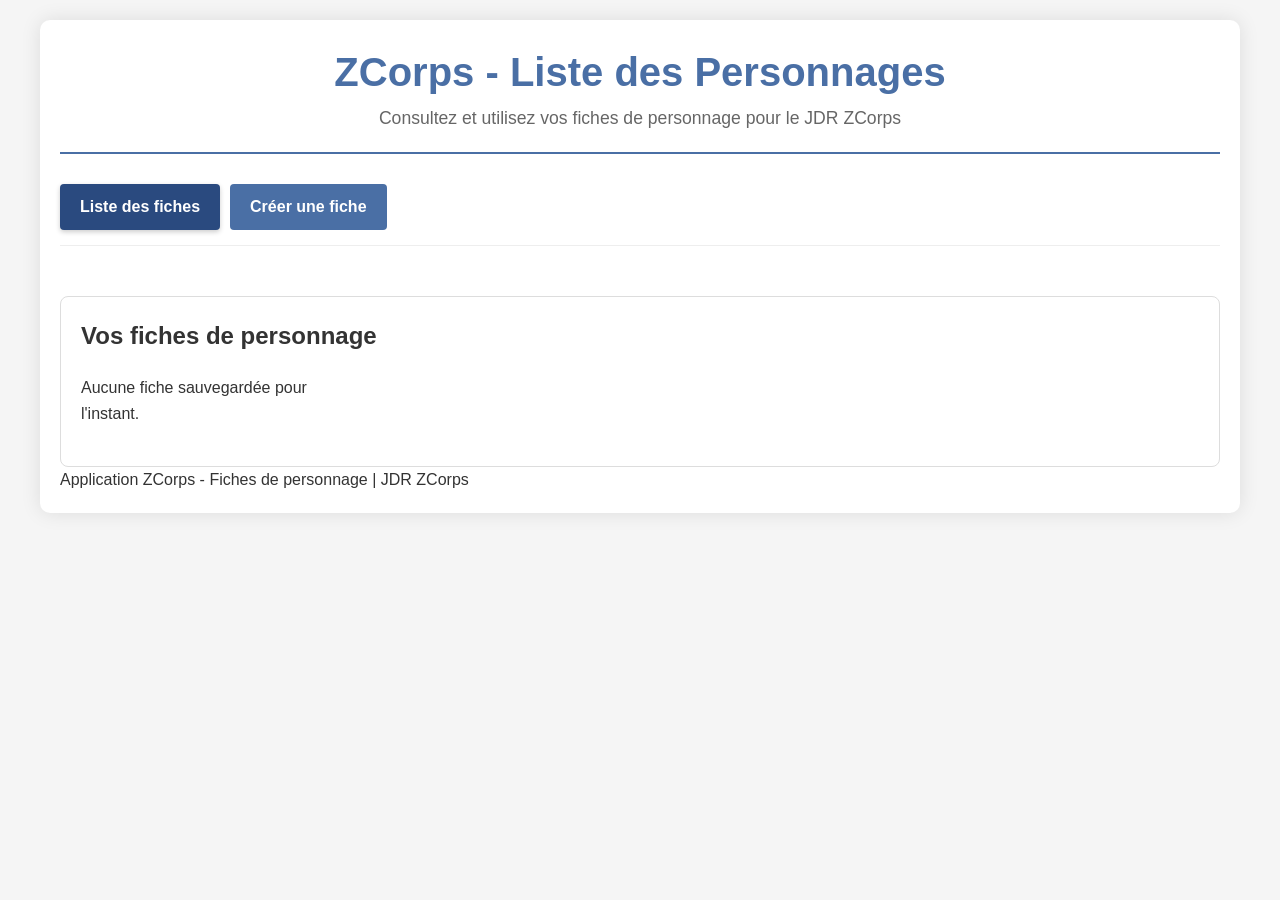
<file: zcorps/list.html>
<!DOCTYPE html>
<html lang="fr">
<head>
    <meta charset="UTF-8">
    <meta name="viewport" content="width=device-width, initial-scale=1.0">
    <title>ZCorps - Liste des Personnages</title>
    <link rel="stylesheet" href="styles.css">
</head>
<body>
    <div class="container">
        <header>
            <h1>ZCorps - Liste des Personnages</h1>
            <p>Consultez et utilisez vos fiches de personnage pour le JDR ZCorps</p>
        </header>

        <main>
            <nav class="main-nav">
                <a href="list.html" class="nav-btn active">Liste des fiches</a>
                <a href="create.html" class="nav-btn">Créer une fiche</a>
            </nav>

            <!-- Section liste des fiches -->
            <section id="list-section" class="section">
                <h2>Vos fiches de personnage</h2>
                <div class="characters-list" id="characters-list">
                    <p>Aucune fiche sauvegardée pour l'instant.</p>
                </div>
            </section>

            <!-- Section visualisation de fiche -->
            <section id="view-section" class="section hidden">
                <nav class="sub-nav">
                    <button id="back-to-list-btn" class="nav-btn">← Retour à la liste</button>
                </nav>
                
                <h2 id="view-char-name">Nom du personnage</h2>
                <div class="char-type-badge" id="view-char-type">Joueur</div>
                
                <div class="character-sheet">
                    <div class="attributes-display">
                        <h3>Caractéristiques</h3>
                        <div class="attributes-grid" id="view-attributes"></div>
                    </div>

                    <div class="skills-display">
                        <h3>Compétences</h3>
                        <p class="help-text">Cliquez sur une compétence pour lancer les dés</p>
                        <div class="skills-grid" id="view-skills"></div>
                    </div>
                </div>

                <div class="dice-result" id="dice-result"></div>

                <div class="view-actions">
                    <button id="edit-char-btn" class="btn-secondary">Modifier la fiche</button>
                    <button id="delete-char-btn" class="btn-danger">Supprimer</button>
                </div>
            </section>
        </main>

        <footer>
            <p>Application ZCorps - Fiches de personnage | JDR ZCorps</p>
        </footer>
    </div>

    <!-- Modal pour le jet de dés -->
    <div id="dice-modal" class="modal hidden">
        <div class="modal-content">
            <h3>Lancer de dés</h3>
            <p id="dice-modal-info"></p>
            <div class="dice-animation" id="dice-animation"></div>
            <p>Résultat : <span id="dice-total">0</span></p>
            <div class="dice-details" id="dice-details"></div>
            <button id="close-modal-btn" class="btn-primary">Fermer</button>
        </div>
    </div>

    <script src="data.js"></script>
    <script src="list.js"></script>
</body>
</html>
</file>
<file: zcorps/styles.css>
/* Styles pour l'application ZCorps */

* {
    box-sizing: border-box;
    margin: 0;
    padding: 0;
}

body {
    font-family: 'Segoe UI', Tahoma, Geneva, Verdana, sans-serif;
    line-height: 1.6;
    color: #333;
    background-color: #f5f5f5;
    padding: 20px;
}

.container {
    max-width: 1200px;
    margin: 0 auto;
    background-color: white;
    border-radius: 10px;
    box-shadow: 0 0 20px rgba(0, 0, 0, 0.1);
    padding: 20px;
}

header {
    text-align: center;
    margin-bottom: 30px;
    padding-bottom: 20px;
    border-bottom: 2px solid #4a6fa5;
}

header h1 {
    color: #4a6fa5;
    font-size: 2.5em;
}

header p {
    color: #666;
    font-size: 1.1em;
}

main {
    display: flex;
    flex-direction: column;
    gap: 30px;
}

.section {
    padding: 20px;
    border: 1px solid #ddd;
    border-radius: 8px;
    background-color: #fff;
}

.hidden {
    display: none !important;
}

/* Formulaire */
.form-group {
    margin-bottom: 15px;
}

.form-group label {
    display: block;
    margin-bottom: 5px;
    font-weight: bold;
    color: #4a6fa5;
}

.form-group input[type="text"],
.form-group select {
    width: 100%;
    padding: 10px;
    border: 1px solid #ddd;
    border-radius: 4px;
    font-size: 1em;
}

.form-group input[type="text"]:focus,
.form-group select:focus {
    outline: none;
    border-color: #4a6fa5;
    box-shadow: 0 0 5px rgba(74, 111, 165, 0.5);
}

/* Grille des caractéristiques */
.attributes-grid {
    display: grid;
    grid-template-columns: repeat(auto-fit, minmax(150px, 1fr));
    gap: 15px;
    margin: 15px 0;
}

.attribute-item {
    display: flex;
    flex-direction: column;
    align-items: center;
    padding: 10px;
    border: 1px solid #ddd;
    border-radius: 8px;
    background-color: #f9f9f9;
}

.attribute-item label {
    font-weight: bold;
    margin-bottom: 5px;
    color: #333;
    font-size: 0.9em;
    text-align: center;
}

.attribute-item input[type="number"] {
    width: 60px;
    padding: 5px;
    text-align: center;
    border: 1px solid #ccc;
    border-radius: 4px;
    font-size: 1em;
}

.attribute-item input[type="number"]:focus {
    outline: none;
    border-color: #4a6fa5;
}

.dice-indicator {
    margin-top: 5px;
    font-weight: bold;
    color: #4a6fa5;
    font-size: 0.9em;
}

/* Points info */
.points-info {
    display: flex;
    justify-content: space-between;
    align-items: center;
    margin: 15px 0;
    padding: 10px;
    background-color: #f0f8ff;
    border-radius: 4px;
}

.warning {
    color: #d9534f;
    font-weight: bold;
}

/* Compétences */
.skills-selection {
    display: grid;
    grid-template-columns: repeat(auto-fit, minmax(250px, 1fr));
    gap: 20px;
    margin: 15px 0;
}

.skills-category {
    border: 1px solid #ddd;
    border-radius: 8px;
    padding: 10px;
    background-color: #f9f9f9;
}

.skills-category h4 {
    color: #4a6fa5;
    margin-bottom: 10px;
    font-size: 1.1em;
    border-bottom: 1px solid #eee;
    padding-bottom: 5px;
}

.skill-checkboxes {
    display: flex;
    flex-direction: column;
    gap: 5px;
}

.skill-checkboxes label {
    display: flex;
    align-items: center;
    gap: 8px;
    font-size: 0.9em;
    cursor: pointer;
}

.skill-checkboxes input[type="checkbox"] {
    margin: 0;
}

.selected-skills {
    margin: 20px 0;
    padding: 15px;
    border: 1px solid #4a6fa5;
    border-radius: 8px;
    background-color: #f0f8ff;
}

.selected-skills h4 {
    color: #4a6fa5;
    margin-bottom: 10px;
}

#skills-list {
    display: flex;
    flex-wrap: wrap;
    gap: 10px;
    margin: 10px 0;
}

.skill-item {
    display: flex;
    align-items: center;
    gap: 8px;
    padding: 5px 10px;
    background-color: white;
    border: 1px solid #ddd;
    border-radius: 4px;
    font-size: 0.9em;
}

.skill-item input[type="number"] {
    width: 50px;
    padding: 3px;
    text-align: center;
    border: 1px solid #ccc;
    border-radius: 3px;
}

.skill-item .remove-skill {
    cursor: pointer;
    color: #d9534f;
    font-weight: bold;
    margin-left: 5px;
}

/* Boutons */
.form-actions {
    display: flex;
    gap: 10px;
    margin-top: 20px;
}

button {
    padding: 10px 20px;
    border: none;
    border-radius: 4px;
    cursor: pointer;
    font-size: 1em;
    transition: background-color 0.3s;
}

button:enable {
    opacity: 0.5;
    cursor: not-allowed;
}

.btn-primary {
    background-color: #4a6fa5;
    color: white;
}

.btn-primary:hover:not(:disabled) {
    background-color: #3a5a8f;
}

.btn-secondary {
    background-color: #6c757d;
    color: white;
}

.btn-secondary:hover:not(:disabled) {
    background-color: #5a6268;
}

.btn-danger {
    background-color: #d9534f;
    color: white;
}

.btn-danger:hover:not(:disabled) {
    background-color: #c9302c;
}

#new-char-btn {
    margin-top: 20px;
}

/* Liste des personnages */
.characters-list {
    display: grid;
    grid-template-columns: repeat(auto-fill, minmax(250px, 1fr));
    gap: 15px;
    margin: 20px 0;
}

.character-card {
    border: 1px solid #ddd;
    border-radius: 8px;
    padding: 15px;
    background-color: #f9f9f9;
    cursor: pointer;
    transition: transform 0.2s, box-shadow 0.2s;
}

.character-card:hover {
    transform: translateY(-5px);
    box-shadow: 0 5px 15px rgba(0, 0, 0, 0.1);
}

.character-card h3 {
    color: #4a6fa5;
    margin-bottom: 5px;
}

.character-card .char-type {
    display: inline-block;
    padding: 3px 8px;
    border-radius: 12px;
    font-size: 0.8em;
    font-weight: bold;
    margin-bottom: 10px;
}

.character-card .char-type.joueur {
    background-color: #d4edda;
    color: #155724;
}

.character-card .char-type.pnj {
    background-color: #f8d7da;
    color: #721c24;
}

.character-card .char-preview {
    display: flex;
    flex-direction: column;
    gap: 5px;
    font-size: 0.9em;
}

.character-card .char-preview div {
    display: flex;
    justify-content: space-between;
}

/* Fiche de personnage */
.character-sheet {
    display: grid;
    grid-template-columns: 1fr 2fr;
    gap: 20px;
    margin: 20px 0;
}

.attributes-display,
.skills-display {
    border: 1px solid #ddd;
    border-radius: 8px;
    padding: 15px;
    background-color: #f9f9f9;
}

.attributes-display h3,
.skills-display h3 {
    color: #4a6fa5;
    margin-bottom: 15px;
    border-bottom: 1px solid #eee;
    padding-bottom: 10px;
}

#view-attributes {
    display: grid;
    grid-template-columns: repeat(auto-fit, minmax(120px, 1fr));
    gap: 10px;
}

.view-attribute {
    display: flex;
    flex-direction: column;
    align-items: center;
    padding: 10px;
    background-color: white;
    border: 1px solid #ddd;
    border-radius: 4px;
}

.view-attribute .attr-name {
    font-weight: bold;
    margin-bottom: 5px;
    color: #333;
    font-size: 0.9em;
    text-align: center;
}

.view-attribute .attr-value {
    font-size: 1.2em;
    font-weight: bold;
    color: #4a6fa5;
}

#view-skills {
    display: grid;
    grid-template-columns: repeat(auto-fill, minmax(200px, 1fr));
    gap: 10px;
}

.view-skill {
    display: flex;
    flex-direction: column;
    padding: 10px;
    background-color: white;
    border: 1px solid #ddd;
    border-radius: 4px;
    cursor: pointer;
    transition: background-color 0.2s;
}

.view-skill:hover {
    background-color: #f0f8ff;
}

.view-skill .skill-name {
    font-weight: bold;
    margin-bottom: 5px;
    color: #333;
    font-size: 0.9em;
}

.view-skill .skill-value {
    font-size: 1.1em;
    font-weight: bold;
    color: #4a6fa5;
}

.view-skill .skill-attr {
    font-size: 0.8em;
    color: #666;
    margin-top: 5px;
}

/* Résultat de dés */
.dice-result {
    margin: 20px 0;
    padding: 15px;
    border: 1px solid #4a6fa5;
    border-radius: 8px;
    background-color: #f0f8ff;
    min-height: 50px;
}

.dice-result h4 {
    color: #4a6fa5;
    margin-bottom: 10px;
}

.view-actions {
    display: flex;
    gap: 10px;
    margin-top: 20px;
}

.char-type-badge {
    display: inline-block;
    padding: 5px 15px;
    border-radius: 20px;
    font-weight: bold;
    margin-bottom: 20px;
}

.char-type-badge.joueur {
    background-color: #d4edda;
    color: #155724;
}

.char-type-badge.pnj {
    background-color: #f8d7da;
    color: #721c24;
}

/* Modal */
.modal {
    position: fixed;
    top: 0;
    left: 0;
    width: 100%;
    height: 100%;
    background-color: rgba(0, 0, 0, 0.7);
    display: flex;
    justify-content: center;
    align-items: center;
    z-index: 1000;
}

.modal-content {
    background-color: white;
    padding: 30px;
    border-radius: 10px;
    max-width: 500px;
    width: 90%;
    text-align: center;
    box-shadow: 0 0 20px rgba(0, 0, 0, 0.3);
}

.modal-content h3 {
    color: #4a6fa5;
    margin-bottom: 20px;
}

.modal-content p {
    margin: 10px 0;
    font-size: 1.1em;
}

.dice-animation {
    display: flex;
    justify-content: center;
    gap: 10px;
    margin: 20px 0;
    min-height: 50px;
}

.dice {
    width: 40px;
    height: 40px;
    background-color: white;
    border: 2px solid #333;
    border-radius: 8px;
    display: flex;
    justify-content: center;
    align-items: center;
    font-size: 1.5em;
    font-weight: bold;
    box-shadow: 0 3px 6px rgba(0, 0, 0, 0.2);
    animation: shake 0.5s;
}

@keyframes shake {
    0%, 100% { transform: translateY(0); }
    25% { transform: translateY(-10px) rotate(-10deg); }
    50% { transform: translateY(0) rotate(0); }
    75% { transform: translateY(-10px) rotate(10deg); }
}

.dice-details {
    display: flex;
    justify-content: center;
    flex-wrap: wrap;
    gap: 5px;
    margin: 15px 0;
    font-size: 0.9em;
}

.dice-details span {
    background-color: #f0f8ff;
    padding: 3px 8px;
    border-radius: 4px;
    color: #4a6fa5;
}

#dice-total {
    font-size: 2em;
    font-weight: bold;
    color: #4a6fa5;
}

#close-modal-btn {
    margin-top: 20px;
}

/* Responsive */
@media (max-width: 768px) {
    .container {
        padding: 10px;
    }

    .character-sheet {
        grid-template-columns: 1fr;
    }

    .skills-selection {
        grid-template-columns: 1fr;
    }

    .attributes-grid {
        grid-template-columns: repeat(2, 1fr);
    }

    #view-attributes {
        grid-template-columns: repeat(2, 1fr);
    }

    #view-skills {
        grid-template-columns: 1fr;
    }

    .form-actions {
        flex-direction: column;
    }

    .view-actions {
        flex-direction: column;
    }
}

/* Scrollbar */
::-webkit-scrollbar {
    width: 10px;
}

::-webkit-scrollbar-track {
    background: #f1f1f1;
}

::-webkit-scrollbar-thumb {
    background: #4a6fa5;
    border-radius: 5px;
}

::-webkit-scrollbar-thumb:hover {
    background: #3a5a8f;
}

/* Modal pour la valeur de compétence */
#skill-value-modal.modal-content {
    max-width: 400px;
}

#skill-value-modal .form-group {
    margin: 20px 0;
}

#skill-value-modal label {
    display: block;
    margin-bottom: 8px;
    font-weight: bold;
}

#skill-value-modal input[type="number"] {
    width: 100%;
    padding: 10px;
    border: 1px solid #ddd;
    border-radius: 4px;
    font-size: 1.1em;
    text-align: center;
}

.modal-actions {
    display: flex;
    gap: 10px;
    justify-content: center;
    margin-top: 20px;
}

/* Style pour les labels de compétences */
.skill-label {
    display: flex;
    align-items: center;
    gap: 8px;
    padding: 5px 0;
    cursor: pointer;
}

.skill-label:hover {
    background-color: rgba(74, 111, 165, 0.1);
    padding-left: 5px;
    padding-right: 5px;
    border-radius: 3px;
}

/* Style pour le texte d'aide */
.help-text {
    color: #666;
    font-size: 0.9em;
    font-style: italic;
    margin: 10px 0;
}

/* Style pour les points supplémentaires */
.dice-indicator {
    font-size: 0.85em;
}

/* Amélioration des skill-items */
.skill-item {
    padding: 8px 12px;
    margin: 5px 0;
    border-radius: 6px;
    transition: all 0.2s;
}

.skill-item:hover {
    background-color: #f0f8ff;
    transform: translateX(2px);
}

.skill-item input[type="number"] {
    width: 55px;
    padding: 4px;
    font-size: 0.9em;
}

/* Navigation principale */
.main-nav {
    display: flex;
    gap: 10px;
    margin-bottom: 20px;
    border-bottom: 1px solid #eee;
    padding-bottom: 15px;
}

.nav-btn {
    padding: 10px 20px;
    background-color: #4a6fa5;
    color: white;
    text-decoration: none;
    border-radius: 4px;
    font-weight: bold;
    transition: all 0.2s;
    display: inline-block;
}

.nav-btn:hover {
    background-color: #3a5a8f;
    transform: translateY(-2px);
}

.nav-btn.active {
    background-color: #2a4a7f;
    box-shadow: 0 2px 5px rgba(0, 0, 0, 0.2);
}

/* Navigation secondaire */
.sub-nav {
    margin-bottom: 20px;
}

/* Style pour le résultat des dés dans la vue */
.dice-result {
    margin: 20px 0;
    padding: 15px;
    border: 1px solid #4a6fa5;
    border-radius: 8px;
    background-color: #f0f8ff;
    min-height: 50px;
}

.dice-total-display {
    font-size: 1.5em;
    font-weight: bold;
    color: #4a6fa5;
}

/* Amélioration des cartes de personnage */
.character-card {
    cursor: pointer;
    transition: all 0.2s;
}

.character-card:hover {
    transform: translateY(-3px);
    box-shadow: 0 5px 15px rgba(74, 111, 165, 0.2);
    border-color: #4a6fa5;
}
</file>
